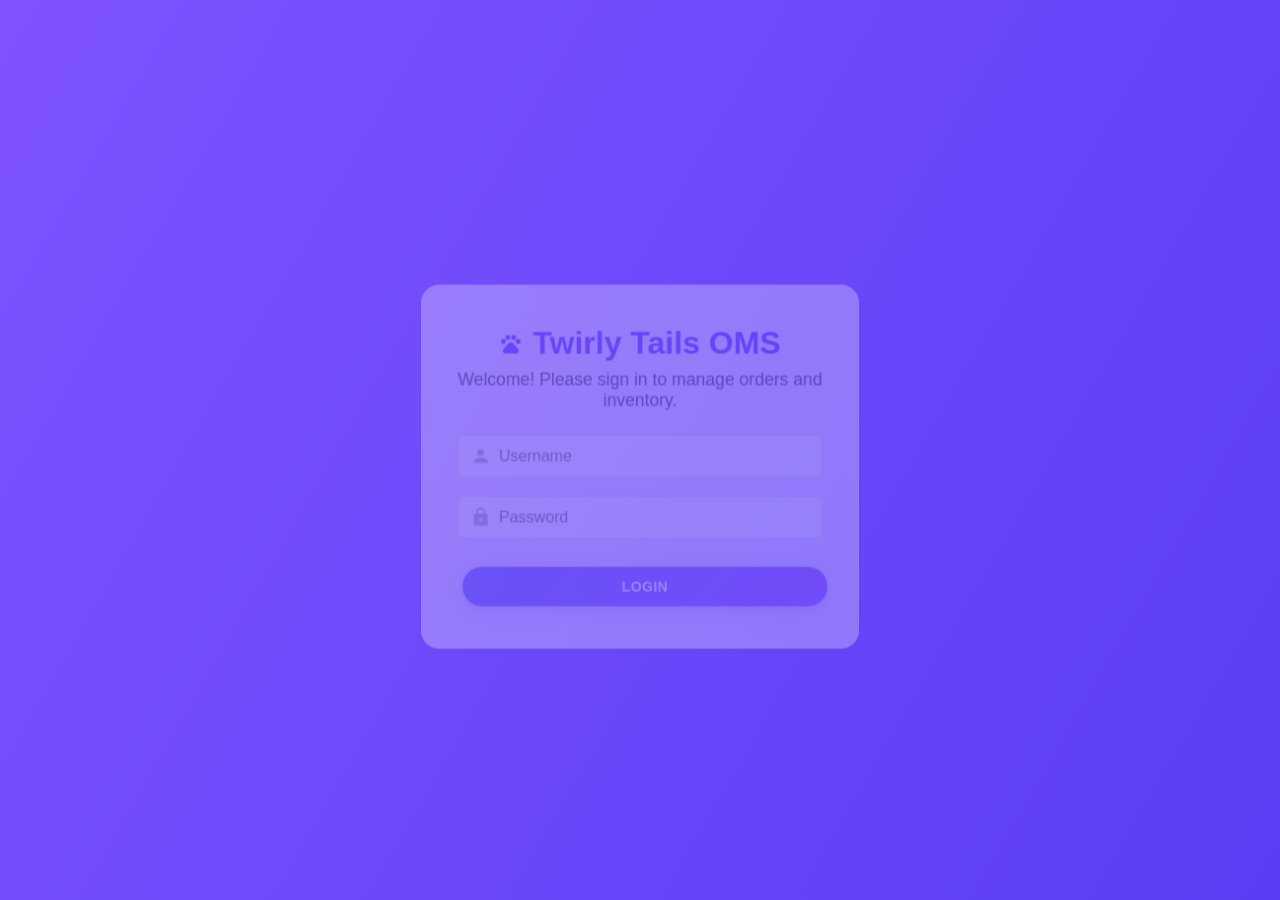
<file: index.html>
<!DOCTYPE html>
<html lang="en">
<head>
  <meta http-equiv="refresh" content="0; url=login.html" />
  <title>Redirecting...</title>
</head>
<body>
  <p>Redirecting to <a href="login.html">login</a>...</p>
</body>
</html>
</file>
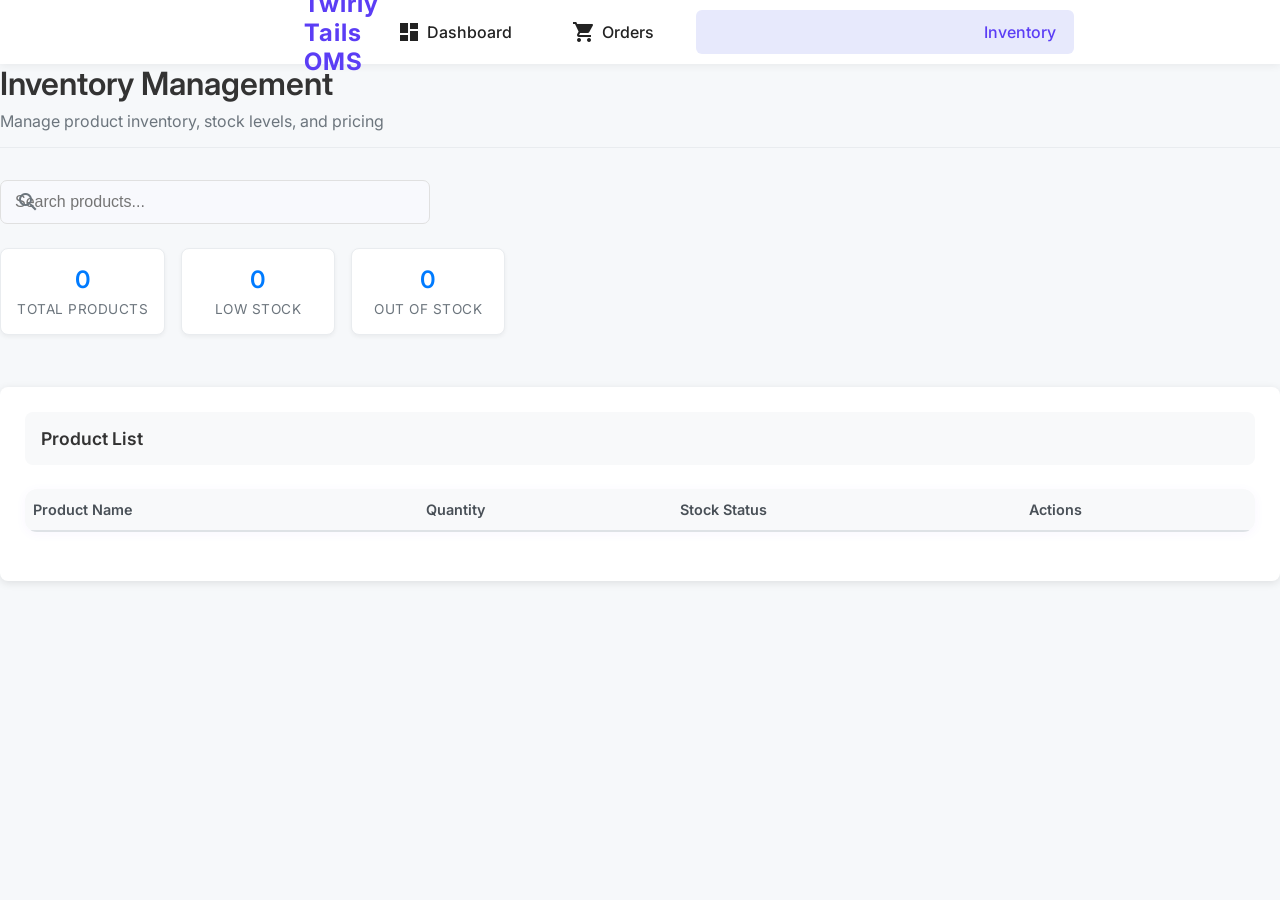
<file: inventory.html>
<!DOCTYPE html>
<html lang="en">

<head>
  <meta charset="UTF-8">
  <meta name="viewport" content="width=device-width, initial-scale=1.0">
  <title>Inventory</title>
  <link rel="stylesheet" href="css/style.css">
  <link href="https://fonts.googleapis.com/css2?family=Inter:wght@400;600&display=swap" rel="stylesheet">
  <link href="https://fonts.googleapis.com/icon?family=Material+Icons" rel="stylesheet">
  <script src="js/rbac.js"></script>
  <style>
    .rbac-hidden {
      display: none !important;
    }

    .rbac-disabled {
      opacity: 0.5;
      pointer-events: none;
    }

    .user-info {
      color: #666;
      font-size: 0.9em;
      margin-right: 15px;
    }

    .user-info .username {
      font-weight: 600;
    }

    .user-info .role {
      background: #e3f2fd;
      padding: 2px 8px;
      border-radius: 12px;
      font-size: 0.8em;
    }

    /* Pending Requests Button Styles */
    .pending-requests-button-container {
      display: flex;
      justify-content: center;
      margin: 20px 0;
      width: 100%;
    }

    .pending-requests-btn {
      display: flex;
      align-items: center;
      gap: 8px;
      padding: 12px 24px;
      font-size: 14px;
      font-weight: 600;
      border-radius: 8px;
      position: relative;
    }

    .pending-requests-btn .material-icons {
      font-size: 18px;
    }

    .request-count-badge {
      background: #dc3545;
      color: white;
      border-radius: 50%;
      padding: 2px 6px;
      font-size: 12px;
      font-weight: bold;
      min-width: 18px;
      height: 18px;
      display: flex;
      align-items: center;
      justify-content: center;
      margin-left: 4px;
    }

    /* Pending Requests Modal Styles */
    .modal-large {
      max-width: 900px;
      width: 90%;
    }

    .modal-header {
      display: flex;
      justify-content: space-between;
      align-items: center;
      padding: 20px 24px 0;
      border-bottom: 1px solid #e9ecef;
      margin-bottom: 20px;
    }

    .modal-body {
      padding: 0 24px;
      max-height: 60vh;
      overflow-y: auto;
    }

    .modal-footer {
      padding: 20px 24px;
      border-top: 1px solid #e9ecef;
      display: flex;
      justify-content: flex-end;
      gap: 10px;
    }

    .requests-table {
      width: 100%;
      border-collapse: collapse;
      margin-bottom: 20px;
    }

    .requests-table th,
    .requests-table td {
      padding: 12px;
      text-align: left;
      border-bottom: 1px solid #e9ecef;
    }

    .requests-table th {
      background-color: #f8f9fa;
      font-weight: 600;
      color: #495057;
    }

    .loading-state {
      text-align: center;
      padding: 40px;
      color: #6c757d;
    }

    .loading-spinner {
      animation: spin 1s linear infinite;
      font-size: 24px !important;
      margin-bottom: 10px;
    }

    @keyframes spin {
      0% { transform: rotate(0deg); }
      100% { transform: rotate(360deg); }
    }

    .no-requests-message {
      text-align: center;
      padding: 40px;
      color: #6c757d;
    }

    .no-requests-message .material-icons {
      font-size: 48px;
      margin-bottom: 10px;
      opacity: 0.5;
    }
  </style>
</head>

<body class="inventory-page">
  <header>
    <nav>
      <span class="nav-brand"><span class="material-icons">inventory_2</span> Twirly Tails OMS</span>
      <ul>
        <li><a href="dashboard.html" data-nav="dashboard"><span class="material-icons">dashboard</span>Dashboard</a>
        </li>
        <li><a href="orders.html" data-nav="orders"><span class="material-icons">shopping_cart</span>Orders</a></li>
        <li><a href="inventory.html" class="active" data-nav="inventory"><span
              class="material-icons">inventory_2</span>Inventory</a></li>
        <li><a href="report.html" data-nav="analytics"><span class="material-icons">analytics</span>Analytics</a></li>
        <li><a href="user.html" data-nav="users"><span class="material-icons">group</span>Users</a></li>
        <li><a href="supplier.html" data-nav="suppliers"><span class="material-icons">local_shipping</span>Suppliers</a>
        </li>
        <li><a href="#" id="logoutBtn"><span class="material-icons">logout</span>Logout</a></li>
      </ul>
      <div class="user-info" id="user-info">
        <!-- User info will be populated by RBAC -->
      </div>
      <button class="nav-notification-bell" id="notificationBell">
        <span class="material-icons">notifications</span>
        <span class="notification-badge" id="notificationCount" style="display: none;">0</span>
      </button>
      <div class="notification-dropdown" id="notificationDropdown">
        <div class="notification-dropdown-header">
          <h3>Notifications</h3>
          <button class="clear-all-btn" onclick="clearAllNotifications()">Clear all</button>
        </div>
        <div class="notification-dropdown-content" id="notificationList">
          <!-- Notifications will be populated here -->
        </div>
        <div class="notification-dropdown-footer">
          <button class="view-all-btn" onclick="viewAllNotifications()">View all notifications</button>
        </div>
      </div>
    </nav>
  </header>
  <main>
    <!-- Notification Container -->
    <div class="notification-container"></div>
    <div class="page-header">
      <div class="header-left">
        <h1>Inventory Management</h1>
        <p class="page-subtitle">Manage product inventory, stock levels, and pricing</p>
      </div>
    </div>

    <!-- Inventory List -->
    <section class="content-section">
      <div class="content-header">
        <div class="search-section">
          <div class="search-box">
            <span class="material-icons search-icon">search</span>
            <input type="text" id="inventorySearch" placeholder="Search products..." class="search-input">
          </div>
          <button id="addProductToInventoryBtn" class="btn" style="display: none;">
            <span class="material-icons">add</span>
            <span>Add Product</span>
          </button>
        </div>
        <div class="stats-section">
          <div class="stats-cards">
            <div class="stat-card">
              <span class="stat-number" id="totalProducts">0</span>
              <span class="stat-label">Total Products</span>
            </div>
            <div class="stat-card">
              <span class="stat-number" id="lowStockProducts">0</span>
              <span class="stat-label">Low Stock</span>
            </div>
            <div class="stat-card">
              <span class="stat-number" id="outOfStockProducts">0</span>
              <span class="stat-label">Out of Stock</span>
            </div>
          </div>
        </div>
      </div>
      
      <!-- Pending Requests Button -->
      <div class="pending-requests-button-container">
        <button id="pendingRequestsBtn" class="btn btn-primary pending-requests-btn" style="display: none;">
          <span class="material-icons">list_alt</span>
          <span id="pendingRequestsBtnText">View Pending Requests</span>
          <span id="pendingRequestsBadge" class="request-count-badge" style="display: none;">0</span>
        </button>
      </div>

      <div class="table-container">
        <div class="table-header">
          <h3>Product List</h3>
        </div>
        <table id="inventoryTable">
          <thead>
            <tr>
              <th>Product Name</th>
              <th>Quantity</th>
              <th>Stock Status</th>
              <th>Actions</th>
            </tr>
          </thead>
          <tbody>
            <!-- TODO: Populate supplier products from backend, quantity always 0, include stock status and actions -->
          </tbody>
        </table>
      </div>
      <!-- Inventory Update Request Modal -->
      <div id="updateRequestModal" class="modal" style="display:none;">
        <div class="modal-content">
          <span class="close" id="closeUpdateRequestModal">&times;</span>
          <h2 class="modal-title">Request Restock</h2>
          <form id="updateRequestForm">
            <input type="hidden" id="updateRequestSupplierProductId" />
            <label for="updateRequestQuantity">New Quantity:</label>
            <input type="number" id="updateRequestQuantity" min="0" required />
            <button type="submit" class="btn btn-primary">Request Restock</button>
          </form>
        </div>
      </div>

      <!-- Pending Requests Modal -->
      <div id="pendingRequestsModal" class="modal" style="display:none;">
        <div class="modal-content modal-large">
          <div class="modal-header">
            <h2 class="modal-title">Pending Inventory Requests</h2>
            <span class="close" id="closePendingRequestsModal">&times;</span>
          </div>
          <div class="modal-body">
            <div id="pendingRequestsLoading" class="loading-state" style="display: none;">
              <span class="material-icons loading-spinner">refresh</span>
              <p>Loading requests...</p>
            </div>
            <div id="pendingRequestsContent">
              <table id="pendingRequestsTable" class="requests-table">
                <thead>
                  <tr id="pendingRequestsTableHeader">
                    <!-- Table headers will be populated based on user role -->
                  </tr>
                </thead>
                <tbody>
                  <!-- Request data will be populated here -->
                </tbody>
              </table>
              <div id="noPendingRequests" class="no-requests-message" style="display: none;">
                <span class="material-icons">inbox</span>
                <p>No pending requests found.</p>
              </div>
            </div>
          </div>
          <div class="modal-footer">
            <button type="button" class="btn btn-secondary" id="closePendingRequestsModalBtn">Close</button>
          </div>
        </div>
      </div>

    </section>
  </main>
  <script src="js/inventory.js"></script>
  <script src="js/main.js"></script>
</body>

</html>
</file>
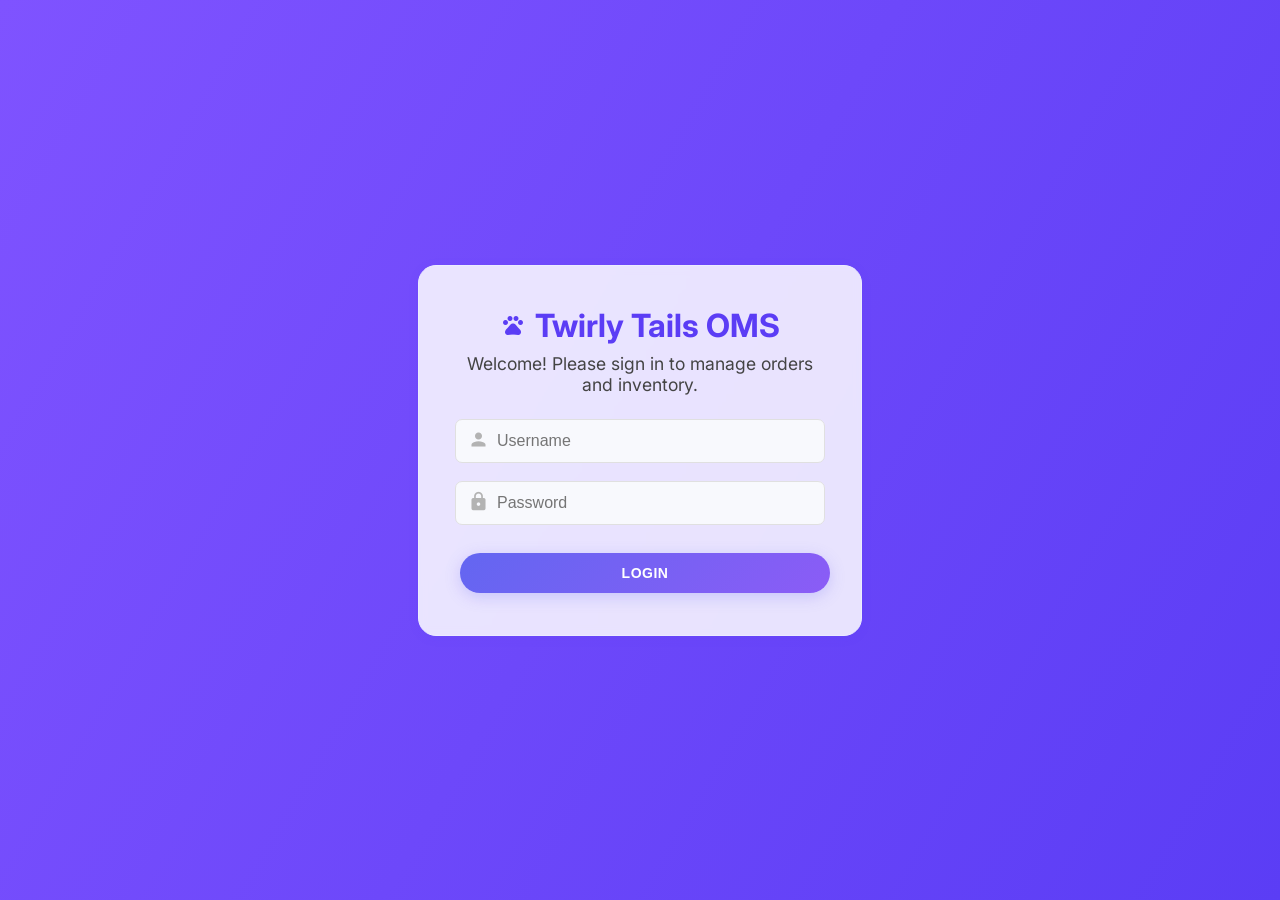
<file: login.html>
<!DOCTYPE html>
<html lang="en">
<head>
  <meta charset="UTF-8">
  <title>Login - Twirly Tails OMS</title>
  <link rel="stylesheet" href="css/style.css">
  <link href="https://fonts.googleapis.com/css2?family=Inter:wght@400;600&display=swap" rel="stylesheet">
  <link href="https://fonts.googleapis.com/icon?family=Material+Icons" rel="stylesheet">
  <style>
    body.login-bg {
      min-height: 100vh;
      background: linear-gradient(120deg, #7f53ff 0%, #5b3df5 100%);
      display: flex;
      align-items: center;
      justify-content: center;
    }
    .login-card {
      background: rgba(255,255,255,0.85); /* glassmorphism effect */
      border-radius: 18px;
      box-shadow: 0 2px 12px rgba(91,61,245,0.07); /* more subtle shadow */
      border: 1.5px solid #ececff;
      padding: 40px 36px 32px 36px;
      max-width: 370px;
      width: 100%;
      display: flex;
      flex-direction: column;
      align-items: center;
      backdrop-filter: blur(4px);
      animation: fadeInUp 0.7s;
    }
    .login-logo {
      display: flex;
      align-items: center;
      gap: 10px;
      font-size: 2em;
      font-weight: 700;
      color: #5b3df5;
      margin-bottom: 8px;
    }
    .login-welcome {
      color: #444;
      font-size: 1.1em;
      margin-bottom: 24px;
      text-align: center;
    }
    .login-form {
      width: 100%;
      display: flex;
      flex-direction: column;
      gap: 18px;
      background: none !important;
      border-radius: 0 !important;
      box-shadow: none !important;
      padding: 0 !important;
      margin: 0 !important;
    }
    .login-field {
      display: flex;
      align-items: center;
      background: #f8f9fd;
      border-radius: 7px;
      padding: 0 12px;
      border: 1.5px solid #e0e0e0;
      transition: border 0.2s, box-shadow 0.2s;
    }
    .login-field:focus-within {
      border: 1.5px solid #5b3df5;
      box-shadow: 0 0 0 2px #e7e9fc;
    }
    .login-field .material-icons {
      color: #b3b3b3;
      margin-right: 8px;
      font-size: 1.3em;
    }
    .login-field input, .login-field select {
      border: none;
      background: transparent;
      outline: none;
      font-size: 1em;
      padding: 12px 0;
      width: 100%;
      color: #222;
    }
    .login-btn {
      width: 100%;
      margin-top: 8px;
      padding: 12px 0;
      font-size: 1.1em;
      border-radius: 8px;
      background: linear-gradient(90deg, #5b3df5 60%, #7f53ff 100%);
      color: #fff;
      font-weight: 600;
      border: none;
      box-shadow: 0 2px 8px rgba(91,61,245,0.08);
      cursor: pointer;
      transition: background 0.2s, transform 0.2s, box-shadow 0.2s;
    }
    .login-btn:hover {
      background: linear-gradient(90deg, #7f53ff 60%, #5b3df5 100%);
      transform: translateY(-2px) scale(1.04);
      box-shadow: 0 4px 16px rgba(91,61,245,0.13);
    }
    @media (max-width: 600px) {
      .login-card {
        padding: 18px 6px 18px 6px;
      }
    }
  </style>
</head>
<body class="login-bg">
  <!-- Notification Container -->
  <div class="notification-container"></div>
  
  <div class="login-card">
    <div class="login-logo">
      <span class="material-icons">pets</span> Twirly Tails OMS
    </div>
    <div class="login-welcome">
      Welcome! Please sign in to manage orders and inventory.
    </div>
    <form id="loginForm" class="login-form">
      <div class="login-field">
        <span class="material-icons">person</span>
        <input type="text" id="username" name="username" placeholder="Username" required>
      </div>
      <div class="login-field">
        <span class="material-icons">lock</span>
        <input type="password" id="password" name="password" placeholder="Password" required>
      </div>
      <button type="submit" class="login-btn">Login</button>
      <!-- TODO: Integrate with backend authentication -->
    </form>
  </div>
  <script src="js/main.js"></script>
</body>
</html>
</file>
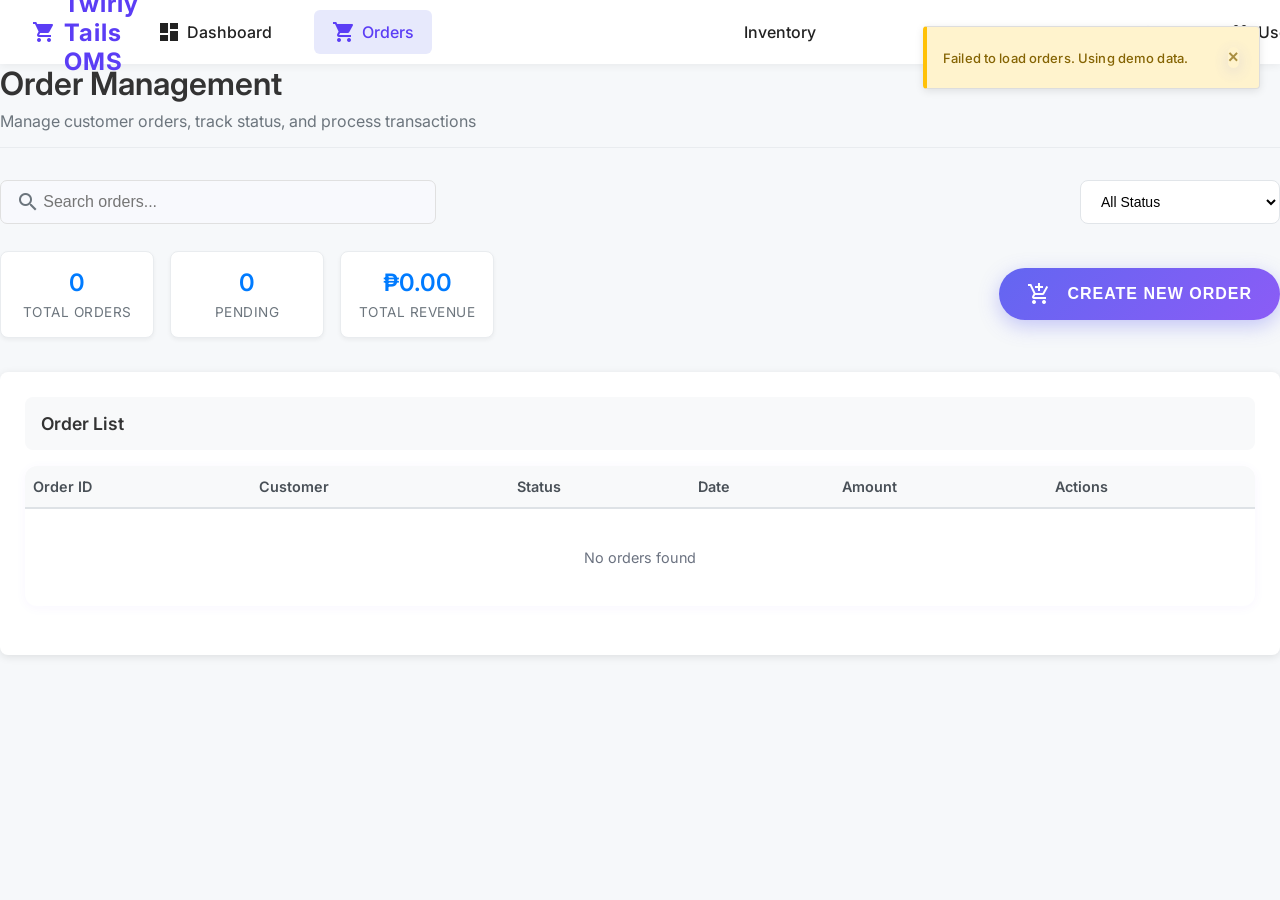
<file: orders.html>
<!DOCTYPE html>
<html lang="en">
<head>
  <meta charset="UTF-8">
  <meta name="viewport" content="width=device-width, initial-scale=1.0">
  <title>Orders</title>
  <link rel="stylesheet" href="css/style.css">
  <link href="https://fonts.googleapis.com/css2?family=Inter:wght@400;600&display=swap" rel="stylesheet">
  <link href="https://fonts.googleapis.com/icon?family=Material+Icons" rel="stylesheet">
  <script src="js/rbac.js"></script>
  <style>
    .rbac-hidden { display: none !important; }
    .rbac-disabled { opacity: 0.5; pointer-events: none; }
    .admin-only, .staff-only { /* Will be controlled by RBAC */ }
    .user-info { 
      color: #666; 
      font-size: 0.9em; 
      margin-right: 15px;
    }
    .user-info .username { font-weight: 600; }
    .user-info .role { 
      background: #e3f2fd; 
      padding: 2px 8px; 
      border-radius: 12px; 
      font-size: 0.8em;
    }
  </style>
</head>
<body class="orders-page">
  <header>
    <nav>
      <span class="nav-brand"><span class="material-icons">shopping_cart</span> Twirly Tails OMS</span>
      <ul>
        <li><a href="dashboard.html" data-nav="dashboard"><span class="material-icons">dashboard</span>Dashboard</a></li>
        <li><a href="orders.html" class="active" data-nav="orders"><span class="material-icons">shopping_cart</span>Orders</a></li>
        <li><a href="inventory.html" data-nav="inventory"><span class="material-icons">inventory_2</span>Inventory</a></li>
        <li><a href="report.html" data-nav="analytics"><span class="material-icons">analytics</span>Analytics</a></li>
        <li><a href="user.html" data-nav="users"><span class="material-icons">group</span>Users</a></li>
        <li><a href="supplier.html" data-nav="suppliers"><span class="material-icons">local_shipping</span>Suppliers</a></li>
        <li><a href="#" id="logoutBtn"><span class="material-icons">logout</span>Logout</a></li>
      </ul>
      <div class="user-info" id="user-info">
        <!-- User info will be populated by RBAC -->
      </div>
      <button class="nav-notification-bell" id="notificationBell">
        <span class="material-icons">notifications</span>
        <span class="notification-badge" id="notificationCount" style="display: none;">0</span>
      </button>
      <div class="notification-dropdown" id="notificationDropdown">
        <div class="notification-dropdown-header">
          <h3>Notifications</h3>
          <button class="clear-all-btn" onclick="clearAllNotifications()">Clear all</button>
        </div>
        <div class="notification-dropdown-content" id="notificationList">
          <!-- Notifications will be populated here -->
        </div>
        <div class="notification-dropdown-footer">
          <button class="view-all-btn" onclick="viewAllNotifications()">View all notifications</button>
        </div>
      </div>
    </nav>
  </header>
  <main>
    <!-- Notification Container -->
    <div class="notification-container"></div>
    
    <style>
      .notification-container {
        position: fixed;
        top: 20px;
        right: 20px;
        z-index: 9999;
        max-width: 400px;
      }
      
      .notification {
        background: white;
        border: 1px solid #ddd;
        border-radius: 4px;
        padding: 12px 16px;
        margin-bottom: 10px;
        box-shadow: 0 2px 8px rgba(0,0,0,0.1);
        display: flex;
        justify-content: space-between;
        align-items: center;
        animation: slideIn 0.3s ease-out;
      }
      
      .notification-success {
        border-left: 4px solid #28a745;
        background: #d4edda;
        color: #155724;
      }
      
      .notification-error {
        border-left: 4px solid #dc3545;
        background: #f8d7da;
        color: #721c24;
      }
      
      .notification-warning {
        border-left: 4px solid #ffc107;
        background: #fff3cd;
        color: #856404;
      }
      
      .notification-info {
        border-left: 4px solid #17a2b8;
        background: #d1ecf1;
        color: #0c5460;
      }
      
      .notification-close {
        background: none;
        border: none;
        font-size: 18px;
        cursor: pointer;
        margin-left: 10px;
        opacity: 0.7;
      }
      
      .notification-close:hover {
        opacity: 1;
      }
      
      @keyframes slideIn {
        from {
          transform: translateX(100%);
          opacity: 0;
        }
        to {
          transform: translateX(0);
          opacity: 1;
        }
      }
    </style>
    
    <div class="page-header">
      <div class="header-left">
        <h1>Order Management</h1>
        <p class="page-subtitle">Manage customer orders, track status, and process transactions</p>
      </div>
    </div>

    <!-- Order List -->
    <section class="content-section">
      <div class="content-header">
        <div class="search-section">
          <div class="search-box">
            <span class="material-icons search-icon">search</span>
            <input type="text" id="orderSearch" placeholder="     Search orders..." class=" search-input" style="padding-left: 20px;">
          </div>
          <div class="filter-section">
            <select id="statusFilter" class="filter-select">
              <option value="">All Status</option>
              <option value="Pending">Pending</option>
              <option value="Processing">Processing</option>
              <option value="Shipped">Shipped</option>
              <option value="Delivered">Delivered</option>
              <option value="Cancelled">Cancelled</option>
            </select>
          </div>
        </div>
        <div class="stats-section">
          <div class="stats-cards">
            <div class="stat-card">
              <span class="stat-number" id="totalOrders">0</span>
              <span class="stat-label">Total Orders</span>
            </div>
            <div class="stat-card">
              <span class="stat-number" id="pendingOrders">0</span>
              <span class="stat-label">Pending</span>
            </div>
            <div class="stat-card">
              <span class="stat-number" id="totalRevenue">₱0</span>
              <span class="stat-label">Total Revenue</span>
            </div>
          </div>
          <button id="createOrderBtn" class="btn btn-primary btn-lg" data-action="create" data-module="orders">
            <span class="material-icons">add_shopping_cart</span>
            Create New Order
          </button>
        </div>
      </div>
      
      <div class="table-container">
        <div class="table-header">
          <h3>Order List</h3>
        </div>
      <table id="ordersTable">
        <thead>
          <tr>
            <th>Order ID</th>
            <th>Customer</th>
            <th>Status</th>
            <th>Date</th>
              <th>Amount</th>
            <th>Actions</th>
          </tr>
        </thead>
        <tbody>
          <!-- Orders will be populated by JS -->
        </tbody>
      </table>
      </div>
    </section>
    <!-- Create Order Modal -->
    <div id="orderModal" class="modal" style="display:none;">
      <div class="modal-content order-modal">
        <span class="close" id="closeOrderModal">&times;</span>
        <h2>Create New Order</h2>
      <form id="createOrderForm">
          <div class="form-row">
            <label>Customer Name:
              <input type="text" id="orderCustomer" placeholder="Enter customer name" required>
            </label>
            <label>Customer Contact:
              <input type="text" id="orderCustomerContact" placeholder="Phone number or email">
            </label>
          </div>
          <div class="form-row">
            <label>Order Status: 
              <select name="status" id="orderStatus">
                <option value="Pending">Pending</option>
                <option value="Processing">Processing</option>
                <option value="Shipped">Shipped</option>
                <option value="Delivered">Delivered</option>
                <option value="Cancelled">Cancelled</option>
              </select>
            </label>
            <label>Order Notes:
              <textarea id="orderNotes" placeholder="Add any special instructions or notes..."></textarea>
            </label>
          </div>
          <!-- Product Selection Section -->
          <div class="product-selection">
            <div class="section-header">
              <h3>Order Items</h3>
              <button type="button" id="addProductRow" class="btn btn-secondary btn-sm">
                <span class="material-icons">add</span> Add Product
              </button>
            </div>
            <div class="order-items-header">
              <span>Product</span>
              <span>Quantity</span>
              <span>Unit Price</span>
              <span>Total</span>
              <span>Action</span>
            </div>
            <div id="orderItems">
              <!-- JS will add the first order-item-row dynamically -->
            </div>
          </div>
          
          <div class="order-summary">
            <h3>Order Summary</h3>
            <div class="summary-row">
              <span>Total Amount:</span>
              <span id="orderTotalAmount">₱0.00</span>
            </div>
          </div>
          
          <div class="form-actions">
            <button type="submit" class="btn btn-primary">Create Order</button>
            <button type="button" class="btn btn-secondary" id="cancelOrderModal" onclick="document.getElementById('orderModal').style.display='none'">Cancel</button>
          </div>
        </form>
      </div>
    </div>

    <!-- Order Details Modal -->
    <div id="orderDetailsModal" class="modal" style="display:none;">
      <div class="modal-content order-details-modal">
        <span class="close" id="closeOrderDetailsModal">&times;</span>
        <h2>Order Details</h2>
        <div id="orderDetailsContent">
          <!-- Order Header Information -->
          <div class="order-header">
            <div class="order-id-section">
              <h3>Order #<span id="detailOrderId"></span></h3>
              <span class="order-status-badge" id="detailStatusBadge"></span>
            </div>
            <div class="order-date">
              <strong>Order Date:</strong> <span id="detailDate"></span>
            </div>
            <div class="order-amount">
              <strong>Order Amount (with Tax):</strong> <span id="detailAmountWithTax"></span>
            </div>
          </div>

          <!-- Customer Information -->
          <div class="order-section">
            <h3>Customer Information</h3>
            <div class="customer-info">
              <div class="info-row">
                <span class="label">Name:</span>
                <span id="detailCustomer"></span>
              </div>
              <div class="info-row">
                <span class="label">Contact:</span>
                <span id="detailCustomerContact">Not provided</span>
              </div>
              <div class="info-row">
                <span class="label">Email:</span>
                <span id="detailCustomerEmail">Not provided</span>
              </div>
            </div>
          </div>

          <!-- Order Summary -->
          <div class="order-section">
            <h3>Order Summary</h3>
            <div id="orderSummaryDynamic"></div>
          </div>

          <!-- Order Items Details -->
          <div class="order-section">
            <h3>Order Items</h3>
            <div class="order-items-table">
              <table>
                <thead>
                  <tr>
                    <th>Product</th>
                    <th>Quantity</th>
                    <th>Unit Price</th>
                    <th>Total</th>
                    <th>Stock Status</th>
                  </tr>
                </thead>
                <tbody id="orderItemsDetail">
                  <!-- Order items will be populated here -->
                </tbody>
              </table>
            </div>
          </div>

          <!-- Order Notes -->
          <div class="order-section">
            <h3>Order Notes</h3>
            <div class="order-notes">
              <textarea id="orderDetailsNotes" placeholder="Add notes about this order..."></textarea>
              <button id="saveNotesBtn" class="btn btn-secondary btn-sm">Save Notes</button>
            </div>
          </div>

          <!-- Order Actions -->
          <div class="order-section">
            <h3>Order Management</h3>
            <div class="order-actions-grid">
              <div class="action-group">
                <h4>Update Status</h4>
                <select id="updateStatusSelect">
                  <option value="Pending">Pending</option>
                  <option value="Processing">Processing</option>
                  <option value="Shipped">Shipped</option>
                  <option value="Delivered">Delivered</option>
                  <option value="Cancelled">Cancelled</option>
                </select>
                <button id="updateStatusBtn" class="btn btn-primary btn-sm">Update Status</button>
              </div>
              
              <div class="action-group">
                <h4>Order Actions</h4>
                <button id="editOrderBtn" class="btn btn-secondary btn-sm" data-action="update" data-module="orders">Edit Order</button>
                <button id="printOrderBtn" class="btn btn-secondary btn-sm" data-action="read" data-module="orders">Print Order</button>
                <button id="deleteOrderBtn" class="btn btn-danger btn-sm" data-action="delete" data-module="orders">Delete Order</button>
              </div>
            </div>
          </div>
        </div>
      </div>
    </div>

    <!-- Edit Order Modal -->
    <div id="editOrderModal" class="modal" style="display:none;">
      <div class="modal-content">
        <span class="close" id="closeEditOrderModal">&times;</span>
        <h2>Edit Order</h2>
        <form id="editOrderForm">
          <input type="hidden" id="editOrderId">
        <label>Customer:
            <input type="text" id="editOrderCustomer" required>
        </label><br>
        <label>Status: 
            <select name="status" id="editOrderStatus">
            <option value="Pending">Pending</option>
            <option value="Shipped">Shipped</option>
            <option value="Delivered">Delivered</option>
            <option value="Cancelled">Cancelled</option>
          </select>
        </label><br>
          <label>Date: 
            <input type="date" id="editOrderDate" required>
          </label><br>
          <label>Total Amount (₱): 
            <input type="number" id="editOrderAmount" min="0" step="0.01" required>
          </label><br>
          <div class="form-actions">
            <button type="submit" class="btn btn-primary">Update</button>
            <button type="button" class="btn btn-secondary" id="cancelEditOrderModal" onclick="document.getElementById('editOrderModal').style.display='none'">Cancel</button>
          </div>
        </form>
      </div>
    </div>
  </main>
  
  <!-- Order Management now handled by ordermanagement.js -->
  <script src="js/error-handler.js"></script>
  <script src="js/ordermanagement.js"></script>
  <script src="js/main.js"></script>
</body>
</html>
</file>
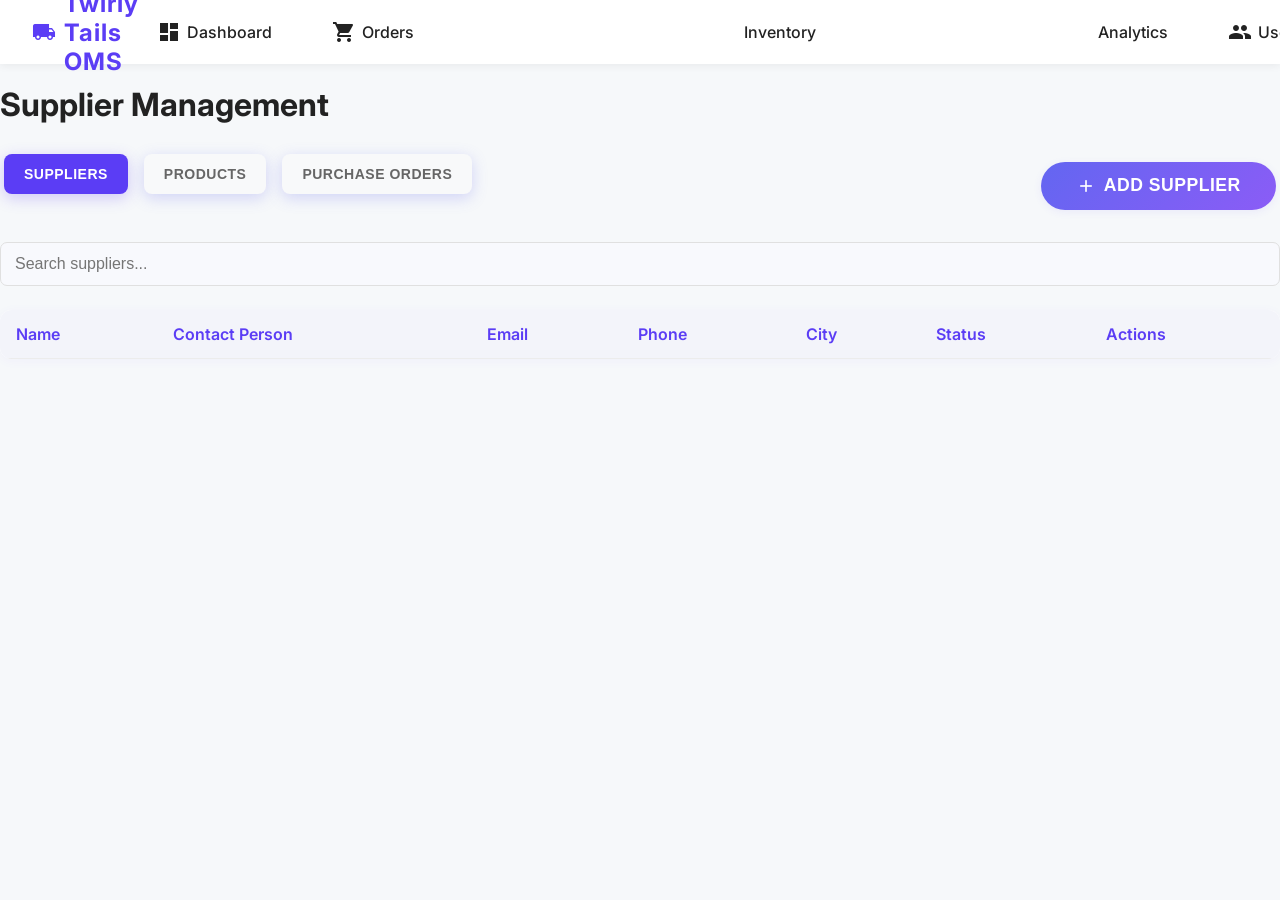
<file: supplier.html>
<!DOCTYPE html>
<html lang="en">

<head>
  <meta charset="UTF-8">
  <meta name="viewport" content="width=device-width, initial-scale=1.0">
  <title>Supplier Management</title>
  <link rel="stylesheet" href="css/style.css">
  <link href="https://fonts.googleapis.com/css2?family=Inter:wght@400;600&display=swap" rel="stylesheet">
  <link href="https://fonts.googleapis.com/icon?family=Material+Icons" rel="stylesheet">
  <script src="js/rbac.js"></script>
  <style>
    .rbac-hidden {
      display: none !important;
    }

    .rbac-disabled {
      opacity: 0.5;
      pointer-events: none;
    }

    /* Admin and staff-only elements will be controlled by RBAC JavaScript */

    .user-info {
      color: #666;
      font-size: 0.9em;
      margin-right: 15px;
    }

    .user-info .username {
      font-weight: 600;
    }

    .user-info .role {
      background: #e3f2fd;
      padding: 2px 8px;
      border-radius: 12px;
      font-size: 0.8em;
    }
  </style>
</head>

<body>
  <header>
    <nav>
      <span class="nav-brand"><span class="material-icons">local_shipping</span> Twirly Tails OMS</span>
      <ul>
        <li><a href="dashboard.html" data-nav="dashboard"><span class="material-icons">dashboard</span>Dashboard</a>
        </li>
        <li><a href="orders.html" data-nav="orders"><span class="material-icons">shopping_cart</span>Orders</a></li>
        <li><a href="inventory.html" data-nav="inventory"><span class="material-icons">inventory_2</span>Inventory</a>
        </li>
        <li><a href="report.html" data-nav="analytics"><span class="material-icons">analytics</span>Analytics</a></li>
        <li><a href="user.html" data-nav="users"><span class="material-icons">group</span>Users</a></li>
        <li><a href="supplier.html" class="active" data-nav="suppliers"><span
              class="material-icons">local_shipping</span>Suppliers</a></li>
        <li><a href="#" id="logoutBtn"><span class="material-icons">logout</span>Logout</a></li>
      </ul>
      <div class="user-info" id="user-info">
        <!-- User info will be populated by RBAC -->
      </div>
      <button class="nav-notification-bell" id="notificationBell">
        <span class="material-icons">notifications</span>
        <span class="notification-badge" id="notificationCount" style="display: none;">0</span>
      </button>
      <div class="notification-dropdown" id="notificationDropdown">
        <div class="notification-dropdown-header">
          <h3>Notifications</h3>
          <button class="clear-all-btn" onclick="clearAllNotifications()">Clear all</button>
        </div>
        <div class="notification-dropdown-content" id="notificationList">
          <!-- Notifications will be populated here -->
        </div>
        <div class="notification-dropdown-footer">
          <button class="view-all-btn" onclick="viewAllNotifications()">View all notifications</button>
        </div>
      </div>
    </nav>
  </header>

  <main>
    <h1>Supplier Management</h1>

    <!-- Navigation Tabs -->
    <div class="section-header">
      <div class="tab-navigation">
        <button class="tab-btn active" data-tab="suppliers">Suppliers</button>
        <button class="tab-btn" data-tab="products">Products</button>
        <button class="tab-btn" data-tab="orders">Purchase Orders</button>
        <button class="tab-btn" data-tab="restock-requests" id="restockRequestsTab" style="display: none;">Restock
          Requests</button>
      </div>
      <button id="addSupplierBtn" class="btn">
        <span class="material-icons">add</span>
        <span>Add Supplier</span>
      </button>
    </div>

    <!-- Suppliers Tab -->
    <section id="suppliers-tab" class="tab-content active">
      <div class="search-section">
        <input type="text" id="supplierSearch" placeholder="Search suppliers..." class="search-input">
      </div>
      <table id="supplierTable">
        <thead>
          <tr>
            <th>Name</th>
            <th>Contact Person</th>
            <th>Email</th>
            <th>Phone</th>
            <th>City</th>
            <th>Status</th>
            <th>Actions</th>
          </tr>
        </thead>
        <tbody></tbody>
      </table>
    </section>

    <!-- Products Tab -->
    <section id="products-tab" class="tab-content">
      <div class="search-section">
        <select id="productSupplierFilter" class="filter-select">
          <option value="">All Suppliers</option>
        </select>
        <input type="text" id="productSearch" placeholder="Search products..." class="search-input">
        <button id="addProductBtn" class="btn" style="display: none;">
          <span class="material-icons">add</span>
          <span>Add Product</span>
        </button>
      </div>
      <table id="productsTable">
        <thead>
          <tr>
            <th>Supplier</th>
            <th>Product</th>
            <th>Description</th>
            <th>Unit Price</th>
            <th>Min Order</th>
            <th>Lead Time</th>
          </tr>
        </thead>
        <tbody></tbody>
      </table>
    </section>

    <!-- Orders Tab -->
    <section id="orders-tab" class="tab-content">
      <div class="search-section">
        <select id="orderSupplierFilter" class="filter-select">
          <option value="">All Suppliers</option>
        </select>
        <input type="text" id="orderSearch" placeholder="Search purchase orders..." class="search-input">
        <button id="createRestockOrderBtn" class="btn" style="display: none;">
          <span class="material-icons">add_shopping_cart</span>
          <span>Create Restock Order</span>
        </button>
      </div>
      <table id="ordersTable">
        <thead>
          <tr>
            <th>PO Number</th>
            <th>Supplier</th>
            <th>Order Date</th>
            <th>Status</th>
            <th>Total Amount</th>
            <th>Actions</th>
          </tr>
        </thead>
        <tbody></tbody>
      </table>
    </section>

    <!-- Restock Requests Tab -->
    <section id="restock-requests-tab" class="tab-content">
      <div class="search-section">
        <input type="text" id="restockRequestSearch" placeholder="Search restock requests..." class="search-input">
        <div class="status-filters">
          <button class="filter-btn active" data-status="pending">Pending</button>
          <button class="filter-btn" data-status="approved">Approved</button>
          <button class="filter-btn" data-status="declined">Declined</button>
        </div>
      </div>
      <table id="restockRequestsTable">
        <thead>
          <tr>
            <th>Request ID</th>
            <th>Product</th>
            <th>Requested Quantity</th>
            <th>Unit Price</th>
            <th>Total Value</th>
            <th>Requested By</th>
            <th>Date</th>
            <th>Actions</th>
          </tr>
        </thead>
        <tbody></tbody>
      </table>
    </section>

    <!-- Supplier Modal -->
    <div id="supplierModal" class="modal" style="display:none;">
      <div class="modal-content">
        <span class="close" id="closeSupplierModal">&times;</span>
        <h2 id="supplierModalTitle">Add Supplier</h2>
        <form id="supplierForm">
          <input type="hidden" id="supplierId">
          <div class="form-row">
            <label>Name:
              <input type="text" id="supplierName" required>
            </label>
            <label>Contact Person:
              <input type="text" id="supplierContactPerson">
            </label>
          </div>
          <div class="form-row">
            <label>Email:
              <input type="email" id="supplierEmail">
            </label>
            <label>Phone:
              <input type="text" id="supplierPhone">
            </label>
          </div>
          <div class="form-row">
            <label>Address:
              <input type="text" id="supplierAddress">
            </label>
            <label>City:
              <input type="text" id="supplierCity">
            </label>
          </div>
          <div class="form-row">
            <label>State:
              <input type="text" id="supplierState">
            </label>
            <label>Postal Code:
              <input type="text" id="supplierPostalCode">
            </label>
          </div>
          <div class="form-row">
            <label>Country:
              <input type="text" id="supplierCountry" value="Philippines">
            </label>
            <label>Website:
              <input type="text" id="supplierWebsite">
            </label>
          </div>
          <div class="form-row">
            <label>Tax ID:
              <input type="text" id="supplierTaxId">
            </label>
            <label>Payment Terms:
              <input type="text" id="supplierPaymentTerms" value="Net 30">
            </label>
          </div>
          <div class="form-row">
            <label>Status:
              <select id="supplierStatus">
                <option value="Active">Active</option>
                <option value="Inactive">Inactive</option>
                <option value="Suspended">Suspended</option>
              </select>
            </label>
          </div>
          <div class="form-row">
            <label>Notes:
              <textarea id="supplierNotes"></textarea>
            </label>
          </div>

          <div class="form-actions">
            <button type="submit" class="btn">Save Supplier</button>
            <button type="button" class="btn btn-secondary" id="cancelSupplierBtn">Cancel</button>
          </div>
        </form>
      </div>
    </div>

    <!-- Order Details Modal -->
    <div id="orderDetailsModal" class="modal" style="display:none;">
      <div class="modal-content">
        <span class="close" id="closeOrderDetailsModal">&times;</span>
        <h2>Purchase Order Details</h2>
        <div id="orderDetailsContent"></div>
      </div>
    </div>

    <!-- Restock Order Modal -->
    <div id="restockOrderModal" class="modal" style="display:none;">
      <div class="modal-content" style="max-width: 900px;">
        <span class="close" id="closeRestockOrderModal">&times;</span>
        <h2>Create Restock Order</h2>
        <form id="restockOrderForm">
          <div class="restock-info"
            style="background: #f8f9fa; padding: 15px; border-radius: 5px; margin-bottom: 20px;">
            <h4 style="margin: 0 0 10px 0;">Order Information</h4>
            <div class="form-row">
              <label>PO Number (Auto-generated):
                <input type="text" id="restockPoNumber" readonly style="background: #e9ecef;">
              </label>
              <label>Order Date:
                <input type="date" id="restockOrderDate" required>
              </label>
            </div>
            <div class="form-row">
              <label>Notes (Optional):
                <textarea id="restockNotes" placeholder="Additional notes for this restock order..."
                  rows="2"></textarea>
              </label>
            </div>
          </div>

          <div class="products-section">
            <h4>Select Products to Restock</h4>
            <div style="overflow-x: auto; margin-bottom: 15px;">
              <table id="restockProductsTable" style="width: 100%; border-collapse: collapse;">
                <thead>
                  <tr style="background: #f8f9fa;">
                    <th style="padding: 10px; text-align: left; border: 1px solid #dee2e6;">Select</th>
                    <th style="padding: 10px; text-align: left; border: 1px solid #dee2e6;">Product</th>
                    <th style="padding: 10px; text-align: left; border: 1px solid #dee2e6;">Current Stock</th>
                    <th style="padding: 10px; text-align: left; border: 1px solid #dee2e6;">Unit Price</th>
                    <th style="padding: 10px; text-align: left; border: 1px solid #dee2e6;">Quantity</th>
                    <th style="padding: 10px; text-align: left; border: 1px solid #dee2e6;">Line Total</th>
                  </tr>
                </thead>
                <tbody>
                  <!-- Products will be populated here -->
                </tbody>
              </table>
            </div>
          </div>

          <div class="order-summary"
            style="background: #f8f9fa; padding: 15px; border-radius: 5px; margin-bottom: 20px;">
            <h4 style="margin: 0 0 15px 0;">Order Summary</h4>
            <div class="summary-row" style="display: flex; justify-content: space-between; margin-bottom: 8px;">
              <span>Subtotal:</span>
              <span id="restockSubtotal">₱0.00</span>
            </div>
            <div class="summary-row" style="display: flex; justify-content: space-between; margin-bottom: 8px;">
              <span>Tax (12%):</span>
              <span id="restockTax">₱0.00</span>
            </div>
            <div class="summary-row"
              style="display: flex; justify-content: space-between; font-weight: bold; font-size: 1.1em; border-top: 1px solid #dee2e6; padding-top: 8px;">
              <span>Total Amount:</span>
              <span id="restockTotal">₱0.00</span>
            </div>
          </div>

          <div class="form-actions">
            <button type="submit" class="btn" id="submitRestockOrder">Create Restock Order</button>
            <button type="button" class="btn btn-secondary" id="cancelRestockOrder">Cancel</button>
          </div>
        </form>
      </div>
    </div>


  </main>
  <script src="js/supplier.js"></script>
  <script src="js/main.js"></script>
</body>

</html>
</file>
<file: css/style.css>
/* Import Google Fonts and Material Icons */
@import url('https://fonts.googleapis.com/css2?family=Inter:wght@400;600&display=swap');
@import url('https://fonts.googleapis.com/icon?family=Material+Icons');

body {
  font-family: 'Inter', Arial, sans-serif;
  background: #f6f8fa;
  color: #222;
  margin: 0;
  padding: 0;
}

/* Navigation Bar */
header nav {
  display: flex;
  align-items: center;
  justify-content: space-between;
  background: #fff;
  box-shadow: 0 2px 8px rgba(0,0,0,0.06);
  padding: 0 32px;
  height: 64px;
  position: sticky;
  top: 0;
  z-index: 100;
}
.nav-brand {
  font-size: 1.5em;
  font-weight: 700;
  color: #5b3df5;
  letter-spacing: 1px;
  display: flex;
  align-items: center;
  gap: 8px;
}
nav ul {
  list-style: none;
  display: flex;
  gap: 24px;
  margin: 0;
  padding: 0;
}
nav ul li {
  display: flex;
  align-items: center;
}
nav ul li a {
  text-decoration: none;
  color: #222;
  font-weight: 500;
  padding: 10px 18px;
  border-radius: 6px;
  transition: background 0.2s, color 0.2s;
  display: flex;
  align-items: center;
  gap: 6px;
}
nav ul li a.active, nav ul li a:hover {
  background: #e7e9fc;
  color: #5b3df5;
}
#logoutBtn {
  color: #e74c3c !important;
}

/* Notification Area */
#notificationArea {
  margin-left: 32px;
  color: #5b3df5;
  font-size: 1.1em;
}

/* Notification Container */
.notification-container {
  position: fixed;
  top: 80px;
  right: 20px;
  z-index: 10001 !important;
  max-width: 400px;
}

.notification {
  background: #fff;
  border-radius: 8px;
  box-shadow: 0 4px 12px rgba(0,0,0,0.15);
  padding: 16px;
  margin-bottom: 8px;
  display: flex;
  align-items: center;
  justify-content: space-between;
  animation: slideInRight 0.3s ease-out;
  border-left: 4px solid #667eea;
}

.notification-success {
  border-left-color: #10b981;
}

.notification-error {
  border-left-color: #ef4444;
}

.notification-warning {
  border-left-color: #f59e0b;
}

.notification-info {
  border-left-color: #3b82f6;
}

.notification-close {
  background: none;
  border: none;
  font-size: 18px;
  cursor: pointer;
  color: #6b7280;
  padding: 0;
  margin-left: 12px;
}

.notification-close:hover {
  color: #374151;
}

@keyframes slideInRight {
  from {
    transform: translateX(100%);
    opacity: 0;
  }
  to {
    transform: translateX(0);
    opacity: 1;
  }
}

/* Section Headers */
.section-header {
  display: flex;
  justify-content: space-between;
  align-items: center;
  margin-bottom: 16px;
}

.section-header h2 {
  margin: 0;
  color: #5b3df5;
  font-size: 1.8em;
  font-weight: 600;
}

/* Summary Cards */
.summary-cards {
  display: flex;
  gap: 32px;
  margin: 32px 0 24px 0;
  flex-wrap: wrap;
}
.card {
  background: #fff;
  border-radius: 18px;
  box-shadow: 0 4px 24px rgba(91,61,245,0.07);
  padding: 32px 28px;
  min-width: 180px;
  text-align: center;
  flex: 1 1 180px;
  transition: box-shadow 0.2s, transform 0.2s;
  animation: fadeInUp 0.7s;
}
.card:hover {
  box-shadow: 0 8px 32px rgba(91,61,245,0.13);
  transform: translateY(-4px) scale(1.03);
}

/* Table Modern */
table {
  width: 100%;
  border-collapse: separate;
  border-spacing: 0;
  margin: 24px 0;
  background: #fff;
  border-radius: 12px;
  overflow: hidden;
  box-shadow: 0 2px 12px rgba(91,61,245,0.04);
  font-size: 1em;
}
table th, table td {
  padding: 14px 16px;
  text-align: left;
}
table th {
  background: #f3f4fa;
  color: #5b3df5;
  font-weight: 600;
}
table tbody tr:nth-child(even) {
  background: #f8f9fd;
}
table tbody tr:hover {
  background: #e7e9fc;
  transition: background 0.2s;
}
table td, table th {
  border-bottom: 1px solid #ececec;
}
table tr:last-child td {
  border-bottom: none;
}

/* Buttons */
button, .btn {
  background: linear-gradient(135deg, #6366f1 0%, #8b5cf6 100%);
  color: #fff;
  border: none;
  border-radius: 12px;
  padding: 12px 24px;
  font-size: 14px;
  font-weight: 600;
  cursor: pointer;
  box-shadow: 0 4px 15px rgba(99, 102, 241, 0.25);
  transition: all 0.3s cubic-bezier(0.4, 0, 0.2, 1);
  margin: 8px 4px;
  position: relative;
  overflow: hidden;
  text-transform: uppercase;
  letter-spacing: 0.5px;
  display: inline-flex;
  align-items: center;
  justify-content: center;
  gap: 8px;
}

button::before, .btn::before {
  content: '';
  position: absolute;
  top: 0;
  left: -100%;
  width: 100%;
  height: 100%;
  background: linear-gradient(90deg, transparent, rgba(255,255,255,0.2), transparent);
  transition: left 0.5s;
}

button:hover::before, .btn:hover::before {
  left: 100%;
}

button:hover, .btn:hover {
  background: linear-gradient(135deg, #8b5cf6 0%, #6366f1 100%);
  transform: translateY(-3px);
  box-shadow: 0 8px 25px rgba(99, 102, 241, 0.35);
}

button:active, .btn:active {
  transform: translateY(-1px);
  box-shadow: 0 4px 15px rgba(102, 126, 234, 0.2);
}

button:focus, .btn:focus {
  outline: none;
  box-shadow: 0 0 0 3px rgba(99, 102, 241, 0.4);
}

/* Forms */
form {
  background: #fff;
  padding: 32px 24px;
  border-radius: 14px;
  box-shadow: 0 2px 12px rgba(91,61,245,0.04);
  max-width: 600px;
  margin: 32px auto;
  display: flex;
  flex-direction: column;
  gap: 18px;
}

/* Order Modal Styles */
.order-modal {
  max-width: 800px !important;
  width: 90%;
  max-height: 90vh !important;
  overflow-y: auto;
  display: flex;
  flex-direction: column;
}

.order-modal form {
  flex: 1;
  overflow-y: auto;
  padding-right: 8px; /* Space for scrollbar */
}

.form-row {
  display: grid;
  grid-template-columns: 1fr 1fr;
  gap: 16px;
  margin-bottom: 24px;
}

.form-actions {
  display: flex;
  align-items: center;
  justify-content: flex-end;
  margin-top: 16px;
}

.form-actions .btn + .btn {
  margin-left: 12px;
}

/* Product Selection Styles */
.product-selection {
  border: 1px solid #e0e0e0;
  border-radius: 8px;
  padding: 20px;
  background: #f8f9fd;
  margin: 20px 0;
}

.product-selection .section-header {
  margin-bottom: 16px;
}

.product-selection h3 {
  margin: 0;
  color: #5b3df5;
  font-size: 1.1em;
}

.order-items-header {
  display: grid;
  grid-template-columns: 2fr 1fr 1fr 1fr auto;
  gap: 8px;
  padding: 8px 12px;
  background: #e7e9fc;
  border-radius: 6px;
  font-weight: 600;
  color: #5b3df5;
  font-size: 0.9em;
  margin-bottom: 8px;
}

.order-item-row {
  display: grid;
  grid-template-columns: 2fr 1fr 1fr 1fr auto;
  gap: 8px;
  align-items: center;
  margin-bottom: 8px;
  padding: 12px;
  background: white;
  border-radius: 6px;
  border: 1px solid #e0e0e0;
  transition: box-shadow 0.2s;
}

.order-item-row:hover {
  box-shadow: 0 2px 8px rgba(91, 61, 245, 0.1);
}

.order-item-row select,
.order-item-row input {
  padding: 8px 12px;
  border: 1px solid #ddd;
  border-radius: 4px;
  font-size: 14px;
  background: white;
}

.order-item-row select:focus,
.order-item-row input:focus {
  border-color: #5b3df5;
  outline: none;
  box-shadow: 0 0 0 2px rgba(91, 61, 245, 0.1);
}

.unit-price,
.line-total {
  font-weight: 600;
  color: #5b3df5;
  text-align: center;
  font-size: 14px;
}

.remove-item-btn {
  background: #e74c3c;
  color: white;
  border: none;
  border-radius: 50%;
  width: 28px;
  height: 28px;
  cursor: pointer;
  font-size: 18px;
  display: flex;
  align-items: center;
  justify-content: center;
  padding: 0;
  transition: all 0.2s;
}

.remove-item-btn:hover {
  background: #c0392b;
  transform: scale(1.1);
}

#addProductRow {
  background: #28a745;
  border: none;
  padding: 8px 16px;
  border-radius: 6px;
  color: white;
  font-size: 14px;
  cursor: pointer;
  display: flex;
  align-items: center;
  gap: 6px;
  transition: all 0.2s;
}

#addProductRow:hover {
  background: #218838;
  transform: translateY(-1px);
}

.order-summary {
  background: #e7e9fc;
  padding: 20px;
  border-radius: 8px;
  margin-top: 20px;
}

.order-summary h3 {
  margin: 0 0 12px 0;
  color: #5b3df5;
  font-size: 1.1em;
}

.summary-row {
  display: flex;
  justify-content: space-between;
  align-items: center;
  font-size: 1.1em;
  font-weight: 500;
}

#orderTotalAmount {
  color: #5b3df5;
  font-weight: 700;
  font-size: 1.3em;
}
input[type="text"], input[type="password"], input[type="number"], select {
  padding: 12px 14px;
  border: 1.5px solid #e0e0e0;
  border-radius: 7px;
  font-size: 1em;
  outline: none;
  transition: border 0.2s, box-shadow 0.2s;
  background: #f8f9fd;
}
input:focus, select:focus {
  border: 1.5px solid #5b3df5;
  box-shadow: 0 0 0 2px #e7e9fc;
}
label {
  font-weight: 500;
  color: #444;
}

/* Modals */
.modal {
  display: none;
  position: fixed;
  z-index: 1000;
  left: 0;
  top: 0;
  width: 100%;
  height: 100%;
  background-color: rgba(0,0,0,0.5);
  animation: fadeIn 0.3s;
}

.modal-content {
  background: #fff;
  margin: 2% auto;
  padding: 32px;
  border-radius: 16px;
  box-shadow: 0 8px 32px rgba(91,61,245,0.18);
  width: 90%;
  max-width: 500px;
  position: relative;
  animation: fadeInUp 0.4s;
  max-height: 96vh;
  overflow-y: auto;
}

.close {
  color: #aaa;
  float: right;
  font-size: 28px;
  font-weight: bold;
  position: absolute;
  right: 20px;
  top: 15px;
  cursor: pointer;
  transition: color 0.2s;
}

.close:hover,
.close:focus {
  color: #5b3df5;
  text-decoration: none;
}

/* Order Details Modal */
#orderDetailsContent {
  margin-top: 20px;
}

.order-info {
  background: #f8f9fd;
  padding: 20px;
  border-radius: 8px;
  margin-bottom: 20px;
}

.order-info p {
  margin: 8px 0;
  font-size: 16px;
}

.order-info strong {
  color: #5b3df5;
  min-width: 100px;
  display: inline-block;
}

.order-actions {
  margin: 20px 0;
  padding: 20px 0;
  border-top: 1px solid #e0e0e0;
}

.order-actions h3 {
  color: #5b3df5;
  margin-bottom: 15px;
  font-size: 18px;
}

.order-actions select {
  margin-right: 10px;
  padding: 8px 12px;
  border: 1px solid #ddd;
  border-radius: 6px;
  font-size: 14px;
}

.order-actions button {
  margin: 8px 6px;
  padding: 10px 20px;
  font-size: 14px;
  font-weight: 600;
  border-radius: 25px;
  border: none;
  cursor: pointer;
  transition: all 0.3s cubic-bezier(0.4, 0, 0.2, 1);
  text-transform: uppercase;
  letter-spacing: 0.5px;
  position: relative;
  overflow: hidden;
  box-shadow: 0 3px 10px rgba(0,0,0,0.1);
}

.order-actions button:not(.danger) {
  background: linear-gradient(135deg, #6366f1 0%, #8b5cf6 100%);
  color: white;
}

.order-actions button:not(.danger):hover {
  background: linear-gradient(135deg, #8b5cf6 0%, #6366f1 100%);
  transform: translateY(-2px);
  box-shadow: 0 6px 20px rgba(99, 102, 241, 0.35);
}

.order-actions button.danger {
  background: linear-gradient(135deg, #a855f7 0%, #7c2d12 100%);
  color: white;
}

.order-actions button.danger:hover {
  background: linear-gradient(135deg, #7c2d12 0%, #a855f7 100%);
  transform: translateY(-2px);
  box-shadow: 0 6px 20px rgba(168, 85, 247, 0.4);
}

/* Shine effect for modal buttons */
.order-actions button::before {
  content: '';
  position: absolute;
  top: 0;
  left: -100%;
  width: 100%;
  height: 100%;
  background: linear-gradient(90deg, transparent, rgba(255,255,255,0.3), transparent);
  transition: left 0.5s;
}

.order-actions button:hover::before {
  left: 100%;
}

/* Table Action Buttons */
.viewOrderBtn, .editOrderBtn, .deleteOrderBtn {
  background: #fff !important;
  border-radius: 18px; /* 50% of height for fully rounded corners */
  border: 2px solid transparent;
  box-shadow: 0 1px 4px rgba(0,0,0,0.04);
  min-width: 40px;
  height: 36px;
  padding: 0 12px; /* Enough for icon, not too wide */
  display: inline-flex;
  align-items: center;
  justify-content: center;
  transition: border-color 0.2s, box-shadow 0.2s, background 0.2s;
  gap: 0;
}

.viewOrderBtn {
  background: #2563eb !important; /* Blue */
  color: #222 !important;
  border: 2px solid #1d4ed8;
  box-shadow: 0 2px 8px rgba(37,99,235,0.10);
}

.viewOrderBtn:hover {
  background: #1d4ed8 !important;
}

.editOrderBtn {
  background: #7c3aed !important; /* Purple */
  color: #222 !important;
  border: 2px solid #5b21b6;
  box-shadow: 0 2px 8px rgba(124,58,237,0.10);
}

.editOrderBtn:hover {
  background: #5b21b6 !important;
}

.deleteOrderBtn {
  background: #ef4444 !important; /* Red */
  color: #222 !important;
  border: 2px solid #b91c1c;
  box-shadow: 0 2px 8px rgba(239,68,68,0.10);
}

.deleteOrderBtn:hover {
  background: #b91c1c !important;
}

/* Button shine effect */
.viewOrderBtn::before, .editOrderBtn::before, .deleteOrderBtn::before {
  content: '';
  position: absolute;
  top: 0;
  left: -100%;
  width: 100%;
  height: 100%;
  background: linear-gradient(90deg, transparent, rgba(255,255,255,0.3), transparent);
  transition: left 0.5s;
}

.viewOrderBtn:hover::before, .editOrderBtn:hover::before, .deleteOrderBtn:hover::before {
  left: 100%;
}

/* Special styling for Create New Order button */
#createOrderBtn {
  background: linear-gradient(135deg, #6366f1 0%, #8b5cf6 100%);
  color: white;
  padding: 14px 28px;
  font-size: 16px;
  font-weight: 700;
  border-radius: 30px;
  border: none;
  cursor: pointer;
  transition: all 0.3s cubic-bezier(0.4, 0, 0.2, 1);
  text-transform: uppercase;
  letter-spacing: 1px;
  position: relative;
  overflow: hidden;
  box-shadow: 0 6px 20px rgba(99, 102, 241, 0.35);
  margin: 20px 0;
}

#createOrderBtn::before {
  content: '';
  position: absolute;
  top: 0;
  left: -100%;
  width: 100%;
  height: 100%;
  background: linear-gradient(90deg, transparent, rgba(255,255,255,0.4), transparent);
  transition: left 0.6s;
}

#createOrderBtn:hover::before {
  left: 100%;
}

#createOrderBtn:hover {
  background: linear-gradient(135deg, #8b5cf6 0%, #6366f1 100%);
  transform: translateY(-3px);
  box-shadow: 0 10px 30px rgba(99, 102, 241, 0.45);
}

#createOrderBtn:active {
  transform: translateY(-1px);
}

/* Form submit buttons */
form button[type="submit"] {
  background: linear-gradient(135deg, #6366f1 0%, #8b5cf6 100%);
  color: white;
  padding: 12px 24px;
  font-size: 14px;
  font-weight: 600;
  border-radius: 25px;
  border: none;
  cursor: pointer;
  transition: all 0.3s cubic-bezier(0.4, 0, 0.2, 1);
  text-transform: uppercase;
  letter-spacing: 0.5px;
  position: relative;
  overflow: hidden;
  box-shadow: 0 4px 15px rgba(99, 102, 241, 0.25);
  margin: 10px 5px;
}

form button[type="submit"]::before {
  content: '';
  position: absolute;
  top: 0;
  left: -100%;
  width: 100%;
  height: 100%;
  background: linear-gradient(90deg, transparent, rgba(255,255,255,0.3), transparent);
  transition: left 0.5s;
}

form button[type="submit"]:hover::before {
  left: 100%;
}

form button[type="submit"]:hover {
  background: linear-gradient(135deg, #8b5cf6 0%, #6366f1 100%);
  transform: translateY(-2px);
  box-shadow: 0 6px 20px rgba(99, 102, 241, 0.35);
}

/* Low Stock Styling */
.low-stock {
  background: rgba(255, 193, 7, 0.1) !important;
}

.stock-warning {
  color: #dc3545;
  font-weight: bold;
}

.alert-cell {
  font-weight: 600;
}

.alert-cell:not(:empty) {
  color: #dc3545;
  background: rgba(220, 53, 69, 0.1);
  padding: 4px 8px;
  border-radius: 4px;
  font-size: 12px;
  text-transform: uppercase;
  letter-spacing: 0.5px;
}

/* Notifications */
.notification {
  background: rgba(255, 255, 255, 0.95);
  color: #333;
  padding: 10px 15px;
  margin: 6px 0;
  border-radius: 8px;
  font-size: 13px;
  font-weight: 500;
  box-shadow: 0 2px 12px rgba(0, 0, 0, 0.1);
  border-left: 4px solid #6366f1;
  backdrop-filter: blur(10px);
  transition: all 0.3s ease;
  position: relative;
  cursor: pointer;
}

.notification:hover {
  transform: translateX(5px);
  box-shadow: 0 4px 20px rgba(0, 0, 0, 0.15);
  background: rgba(255, 255, 255, 1);
}

.notification:active {
  transform: translateX(5px) scale(0.98);
}

.notification.low-stock {
  border-left-color: #f59e0b;
  background: rgba(255, 248, 220, 0.95);
}

.notification.new-order {
  border-left-color: #10b981;
  background: rgba(236, 253, 245, 0.95);
}

.notification .close-notification {
  position: absolute;
  right: 8px;
  top: 50%;
  transform: translateY(-50%);
  background: none;
  border: none;
  color: #666;
  font-size: 16px;
  cursor: pointer;
  padding: 0;
  width: 20px;
  height: 20px;
  display: flex;
  align-items: center;
  justify-content: center;
  border-radius: 50%;
  transition: all 0.2s ease;
}

.notification .close-notification:hover {
  background: rgba(0, 0, 0, 0.1);
  color: #333;
}

#notificationArea {
  position: fixed;
  top: 80px;
  right: 20px;
  max-width: 320px;
  max-height: 400px;
  overflow-y: auto;
  z-index: 1000;
  background: rgba(255, 255, 255, 0.9);
  border-radius: 12px;
  padding: 10px;
  backdrop-filter: blur(10px);
  box-shadow: 0 4px 20px rgba(0, 0, 0, 0.1);
  border: 1px solid rgba(255, 255, 255, 0.2);
}

#notificationArea:empty {
  display: none;
}

.notification-header {
  display: flex;
  justify-content: space-between;
  align-items: center;
  margin-bottom: 10px;
  padding-bottom: 8px;
  border-bottom: 1px solid rgba(0, 0, 0, 0.1);
  font-weight: 600;
  color: #333;
}

.clear-all-notifications {
  background: none;
  border: none;
  color: #6366f1;
  font-size: 12px;
  cursor: pointer;
  padding: 4px 8px;
  border-radius: 4px;
  transition: all 0.2s ease;
}

.clear-all-notifications:hover {
  background: rgba(99, 102, 241, 0.1);
}

/* Navigation Notification Bell */
.nav-notification-bell {
  position: relative;
  background: none;
  border: none;
  color: #222;
  font-size: 20px;
  cursor: pointer;
  padding: 8px;
  border-radius: 50%;
  transition: all 0.3s ease;
  display: flex;
  align-items: center;
  justify-content: center;
  margin-left: 20px;
}

.nav-notification-bell:hover {
  background: rgba(99, 102, 241, 0.1);
  color: #6366f1;
}

.nav-notification-bell .notification-badge {
  position: absolute;
  top: 0;
  right: 0;
  background: #ef4444;
  color: white;
  border-radius: 50%;
  min-width: 18px;
  height: 18px;
  font-size: 11px;
  display: flex;
  align-items: center;
  justify-content: center;
  font-weight: bold;
  border: 2px solid #fff;
  animation: pulse 2s infinite;
}

@keyframes pulse {
  0% { transform: scale(1); }
  50% { transform: scale(1.1); }
  100% { transform: scale(1); }
}

/* Notification Dropdown */
.notification-dropdown {
  position: absolute;
  top: 100%;
  right: 0;
  width: 350px;
  max-height: 400px;
  background: white;
  border-radius: 12px;
  box-shadow: 0 8px 32px rgba(0, 0, 0, 0.15);
  border: 1px solid rgba(0, 0, 0, 0.1);
  z-index: 1000;
  overflow: hidden;
  opacity: 0;
  visibility: hidden;
  transform: translateY(-10px);
  transition: all 0.3s ease;
}

.notification-dropdown.show {
  opacity: 1;
  visibility: visible;
  transform: translateY(0);
}

.notification-dropdown-header {
  padding: 15px 20px;
  border-bottom: 1px solid #e5e7eb;
  display: flex;
  justify-content: space-between;
  align-items: center;
  background: #f9fafb;
}

.notification-dropdown-header h3 {
  margin: 0;
  font-size: 16px;
  font-weight: 600;
  color: #111827;
}

.clear-all-btn {
  background: none;
  border: none;
  color: #6366f1;
  font-size: 12px;
  cursor: pointer;
  padding: 4px 8px;
  border-radius: 4px;
  transition: all 0.2s ease;
}

.clear-all-btn:hover {
  background: rgba(99, 102, 241, 0.1);
}

.notification-dropdown-content {
  max-height: 300px;
  overflow-y: auto;
}

.notification-item {
  padding: 12px 20px;
  border-bottom: 1px solid #f3f4f6;
  cursor: pointer;
  transition: all 0.2s ease;
  display: flex;
  align-items: center;
  gap: 12px;
}

.notification-item:hover {
  background: #f9fafb;
}

.notification-item:last-child {
  border-bottom: none;
}

.notification-icon {
  width: 32px;
  height: 32px;
  border-radius: 50%;
  display: flex;
  align-items: center;
  justify-content: center;
  font-size: 14px;
  flex-shrink: 0;
}

.notification-icon.order {
  background: rgba(16, 185, 129, 0.1);
  color: #10b981;
}

.notification-icon.inventory {
  background: rgba(245, 158, 11, 0.1);
  color: #f59e0b;
}

.notification-content {
  flex: 1;
  min-width: 0;
}

.notification-title {
  font-size: 14px;
  font-weight: 500;
  color: #111827;
  margin-bottom: 2px;
  line-height: 1.3;
}

.notification-time {
  font-size: 12px;
  color: #6b7280;
}

.notification-dropdown-footer {
  padding: 12px 20px;
  border-top: 1px solid #e5e7eb;
  text-align: center;
  background: #f9fafb;
}

.view-all-btn {
  background: none;
  border: none;
  color: #6366f1;
  font-size: 13px;
  cursor: pointer;
  padding: 6px 12px;
  border-radius: 6px;
  transition: all 0.2s ease;
}

.view-all-btn:hover {
  background: rgba(99, 102, 241, 0.1);
}

/* Hide old notification area */
#notificationArea {
  display: none !important;
}

@keyframes slideIn {
  from {
    opacity: 0;
    transform: translateX(-20px);
  }
  to {
    opacity: 1;
    transform: translateX(0);
  }
}

@keyframes fadeIn {
  from { opacity: 0; }
  to { opacity: 1; }
}

/* Modal Overlay */
body:has(#orderDetailsModal[style*="display: block"])::before,
body:has(#productModal[style*="display: block"])::before,
body:has(#userModal[style*="display: block"])::before,
body:has(#supplierModal[style*="display: block"])::before {
  content: '';
  position: fixed;
  top: 0; left: 0; right: 0; bottom: 0;
  background: rgba(44, 44, 66, 0.18);
  backdrop-filter: blur(2px);
  z-index: 999;
}

/* Chart Placeholder */
.chart-placeholder {
  background: linear-gradient(90deg, #e7e9fc 60%, #f8f9fd 100%);
  border-radius: 12px;
  min-height: 180px;
  display: flex;
  align-items: center;
  justify-content: center;
  color: #b3b3b3;
  font-size: 1.2em;
  margin: 24px 0;
}

/* Animations */
@keyframes fadeInUp {
  from { opacity: 0; transform: translateY(24px) scale(0.98); }
  to { opacity: 1; transform: translateY(0) scale(1); }
}

/* Responsive Design */
@media (max-width: 900px) {
  .summary-cards {
    flex-direction: column;
    gap: 18px;
  }
  header nav {
    flex-direction: column;
    height: auto;
    padding: 0 12px;
  }
  nav ul {
    gap: 10px;
    flex-wrap: wrap;
  }
}
@media (max-width: 600px) {
  .summary-cards {
    flex-direction: column;
    gap: 10px;
  }
  nav ul {
    flex-direction: column;
    gap: 8px;
  }
  .card {
    padding: 18px 10px;
    min-width: 120px;
  }
  form {
    padding: 18px 8px;
  }
  
  /* Mobile improvements for order modal */
  .order-modal {
    width: 95% !important;
    margin: 1% auto !important;
  }
  
  .order-item-row {
    grid-template-columns: 1fr;
    gap: 12px;
  }
  
  .order-items-header {
    display: none;
  }
  
  .form-row {
    grid-template-columns: 1fr;
  }
  
  .modal-content {
    padding: 20px;
    margin: 1% auto;
  }
}

/* Material Icons utility */
.material-icons {
  font-family: 'Material Icons';
  font-style: normal;
  font-weight: normal;
  font-size: 1.2em;
  line-height: 1;
  letter-spacing: normal;
  text-transform: none;
  display: inline-block;
  direction: ltr;
  -webkit-font-smoothing: antialiased;
}

#orderModal {
  position: fixed;
  top: 50%;
  left: 50%;
  transform: translate(-50%, -50%) scale(1);
  background: #fff;
  border-radius: 16px;
  box-shadow: 0 8px 32px rgba(91,61,245,0.18);
  padding: 36px 32px;
  z-index: 9999 !important;
  min-width: 320px;
  animation: fadeInUp 0.4s;
  pointer-events: auto !important;
}
#orderModal * {
  pointer-events: auto !important;
}
#orderModal[style*="display: none"] {
  display: none !important;
}
body:has(#orderModal[style*="display: block"])::before {
  content: '';
  position: fixed;
  top: 0; left: 0; right: 0; bottom: 0;
  background: rgba(44, 44, 66, 0.18);
  backdrop-filter: blur(2px);
  z-index: 999;
} 

/* Order Details Modal Styles */
.order-details-modal {
  max-width: 900px;
  max-height: 90vh;
  overflow-y: auto;
}

.order-header {
  display: flex;
  justify-content: space-between;
  align-items: center;
  padding: 20px;
  background: linear-gradient(135deg, #667eea 0%, #764ba2 100%);
  color: white;
  border-radius: 8px 8px 0 0;
  margin: -20px -20px 20px -20px;
}

.order-id-section {
  display: flex;
  align-items: center;
  gap: 15px;
}

.order-id-section h3 {
  margin: 0;
  font-size: 1.5rem;
  font-weight: 600;
}

.order-status-badge {
  padding: 6px 12px;
  border-radius: 20px;
  font-size: 0.85rem;
  font-weight: 500;
  text-transform: uppercase;
  letter-spacing: 0.5px;
}

.order-status-badge.pending {
  background: #ffd700;
  color: #333;
}

.order-status-badge.processing {
  background: #ff6b35;
  color: white;
}

.order-status-badge.shipped {
  background: #4ecdc4;
  color: white;
}

.order-status-badge.delivered {
  background: #45b7d1;
  color: white;
}

.order-status-badge.cancelled {
  background: #ff6b6b;
  color: white;
}

.order-date {
  text-align: right;
  font-size: 0.9rem;
}

.order-section {
  margin-bottom: 25px;
  padding: 20px;
  background: #f8f9fa;
  border-radius: 8px;
  border-left: 4px solid #667eea;
}

.order-section h3 {
  margin: 0 0 15px 0;
  color: #333;
  font-size: 1.1rem;
  font-weight: 600;
}

.customer-info .info-row {
  display: flex;
  justify-content: space-between;
  align-items: center;
  padding: 8px 0;
  border-bottom: 1px solid #e9ecef;
}

.customer-info .info-row:last-child {
  border-bottom: none;
}

.info-row .label {
  font-weight: 600;
  color: #495057;
  min-width: 80px;
}

.order-summary-details {
  display: grid;
  gap: 10px;
}

.summary-row {
  display: flex;
  justify-content: space-between;
  align-items: center;
  padding: 8px 0;
}

.summary-row.total-row {
  border-top: 2px solid #667eea;
  padding-top: 15px;
  margin-top: 10px;
  font-weight: 600;
  font-size: 1.1rem;
  color: #333;
}

.order-items-table {
  overflow-x: auto;
}

.order-items-table table {
  width: 100%;
  border-collapse: collapse;
  background: white;
  border-radius: 8px;
  overflow: hidden;
  box-shadow: 0 2px 4px rgba(0,0,0,0.1);
}

.order-items-table th {
  background: #667eea;
  color: white;
  padding: 12px 8px;
  text-align: left;
  font-weight: 600;
  font-size: 0.9rem;
}

.order-items-table td {
  padding: 12px 8px;
  border-bottom: 1px solid #e9ecef;
}

.order-items-table tr:last-child td {
  border-bottom: none;
}

.order-items-table tr:hover {
  background: #f8f9fa;
}

.stock-status {
  display: inline-flex;
  align-items: center;
  gap: 6px;
  padding: 4px 16px;
  border-radius: 999px;
  font-size: 0.97rem;
  font-weight: 500;
  text-align: center;
  box-shadow: 0 1px 4px rgba(91,61,245,0.04);
  letter-spacing: 0.01em;
  border: 1px solid #e0e0e0;
  background: #fff;
  color: #444;
  transition: box-shadow 0.2s, background 0.2s, color 0.2s;
  cursor: default;
}

#inventoryTable td {
  vertical-align: middle;
}

.stock-status .material-icons {
  font-size: 1.15em;
  margin-right: 0px;
  display: flex;
  align-items: center;
  line-height: 1;
  position: static;
}
.stock-status.in-stock {
  background: #fff;
  border: 1px solid #d1e7dd;
  color: #218838;
  box-shadow: none;
}
.stock-status.low-stock {
  background: #fffbe6;
  border: 1px solid #ffe58f;
  color: #b8860b;
}
.stock-status.out-of-stock {
  background: #f9ecec;
  border: 1px solid #f5c6cb;
  color: #c82333;
}
.stock-status:hover {
  box-shadow: 0 4px 16px rgba(91,61,245,0.13);
  filter: brightness(1.05);
}

.order-notes {
  display: flex;
  flex-direction: column;
  gap: 10px;
}

.order-notes textarea {
  width: 100%;
  min-height: 100px;
  padding: 12px;
  border: 1px solid #ced4da;
  border-radius: 6px;
  resize: vertical;
  font-family: inherit;
  font-size: 0.9rem;
}

.order-notes textarea:focus {
  outline: none;
  border-color: #667eea;
  box-shadow: 0 0 0 2px rgba(102, 126, 234, 0.2);
}

.order-actions-grid {
  display: grid;
  grid-template-columns: 1fr 1fr;
  gap: 20px;
}

.action-group {
  display: flex;
  flex-direction: column;
  gap: 10px;
}

.action-group h4 {
  margin: 0;
  color: #495057;
  font-size: 0.95rem;
  font-weight: 600;
}

.action-group select {
  padding: 8px 12px;
  border: 1px solid #ced4da;
  border-radius: 6px;
  font-size: 0.9rem;
}

.action-group select:focus {
  outline: none;
  border-color: #667eea;
  box-shadow: 0 0 0 2px rgba(102, 126, 234, 0.2);
}

/* Responsive Design */
@media (max-width: 768px) {
  .order-header {
    flex-direction: column;
    gap: 15px;
    text-align: center;
  }
  
  .order-actions-grid {
    grid-template-columns: 1fr;
  }
  
  .customer-info .info-row {
    flex-direction: column;
    align-items: flex-start;
    gap: 5px;
  }
  
  .order-items-table {
    font-size: 0.85rem;
  }
  
  .order-items-table th,
  .order-items-table td {
    padding: 8px 4px;
  }
}

/* Button Styles for Order Actions */
.btn-sm {
  padding: 6px 12px;
  font-size: 0.85rem;
  border-radius: 4px;
}

.btn-danger {
  background: #dc3545;
  color: white;
  border: none;
}

.btn-danger:hover {
  background: #c82333;
}

/* Print Order Button */
#printOrderBtn {
  background: #28a745;
  color: white;
  border: none;
}

#printOrderBtn:hover {
  background: #218838;
} 

/* Analytics & Reports Page Styles */
.reports-page {
  background: #f8f9fa;
}

.reports-header {
  display: flex;
  justify-content: space-between;
  align-items: center;
  margin-bottom: 30px;
  padding: 20px;
  background: white;
  border-radius: 8px;
  box-shadow: 0 2px 4px rgba(0,0,0,0.1);
}

.reports-header h1 {
  margin: 0;
  color: #333;
  font-size: 1.8rem;
  font-weight: 600;
}

.date-filter {
  display: flex;
  align-items: center;
  gap: 15px;
}

.date-filter label {
  font-weight: 600;
  color: #495057;
}

.date-filter select {
  padding: 8px 12px;
  border: 1px solid #ced4da;
  border-radius: 6px;
  font-size: 0.9rem;
}

.date-filter select:focus {
  outline: none;
  border-color: #667eea;
  box-shadow: 0 0 0 2px rgba(102, 126, 234, 0.2);
}

#customDateRange {
  display: flex;
  align-items: center;
  gap: 10px;
}

#customDateRange input[type="date"] {
  padding: 6px 10px;
  border: 1px solid #ced4da;
  border-radius: 4px;
  font-size: 0.85rem;
}

#applyCustomRange {
  padding: 6px 12px;
  background: #667eea;
  color: white;
  border: none;
  border-radius: 4px;
  font-size: 0.85rem;
  cursor: pointer;
}

#applyCustomRange:hover {
  background: #5a6fd8;
}

/* Metrics Dashboard */
.metrics-dashboard {
  display: grid;
  grid-template-columns: repeat(auto-fit, minmax(250px, 1fr));
  gap: 20px;
  margin-bottom: 30px;
}

.metric-card {
  background: white;
  padding: 25px;
  border-radius: 12px;
  box-shadow: 0 4px 6px rgba(0,0,0,0.1);
  display: flex;
  align-items: center;
  gap: 20px;
  transition: transform 0.2s ease, box-shadow 0.2s ease;
}

.metric-card:hover {
  transform: translateY(-2px);
  box-shadow: 0 6px 12px rgba(0,0,0,0.15);
}

.metric-icon {
  font-size: 2.5rem;
  width: 60px;
  height: 60px;
  display: flex;
  align-items: center;
  justify-content: center;
  background: linear-gradient(135deg, #667eea 0%, #764ba2 100%);
  color: white;
  border-radius: 12px;
}

.metric-content {
  flex: 1;
}

.metric-content h3 {
  margin: 0 0 8px 0;
  color: #6c757d;
  font-size: 0.9rem;
  font-weight: 500;
  text-transform: uppercase;
  letter-spacing: 0.5px;
}

.metric-value {
  display: block;
  font-size: 1.8rem;
  font-weight: 700;
  color: #333;
  margin-bottom: 5px;
}

.metric-change {
  font-size: 0.85rem;
  font-weight: 600;
  padding: 4px 8px;
  border-radius: 12px;
}

.metric-change.positive {
  background: #d4edda;
  color: #155724;
}

.metric-change.negative {
  background: #f8d7da;
  color: #721c24;
}

/* Charts Section */
.charts-section {
  margin-bottom: 30px;
}

.chart-row {
  display: grid;
  grid-template-columns: 1fr 1fr;
  gap: 20px;
  margin-bottom: 20px;
}

.chart-container {
  background: white;
  padding: 25px;
  border-radius: 12px;
  box-shadow: 0 4px 6px rgba(0,0,0,0.1);
}

.chart-container h3 {
  margin: 0 0 20px 0;
  color: #333;
  font-size: 1.2rem;
  font-weight: 600;
}

.chart-container canvas {
  max-height: 300px;
}

/* Analytics Tables */
.analytics-tables {
  display: grid;
  grid-template-columns: 1fr 1fr;
  gap: 20px;
  margin-bottom: 30px;
}

.table-container {
  background: white;
  padding: 25px;
  border-radius: 12px;
  box-shadow: 0 4px 6px rgba(0,0,0,0.1);
}

.table-container h3 {
  margin: 0 0 20px 0;
  color: #333;
  font-size: 1.2rem;
  font-weight: 600;
}

.table-container table {
  width: 100%;
  border-collapse: collapse;
  font-size: 0.9rem;
}

.table-container th {
  background: #f8f9fa;
  color: #495057;
  font-weight: 600;
  padding: 12px 8px;
  text-align: left;
  border-bottom: 2px solid #dee2e6;
}

.table-container td {
  padding: 12px 8px;
  border-bottom: 1px solid #e9ecef;
}

.table-container tr:hover {
  background: #f8f9fa;
}

.table-container tr:last-child td {
  border-bottom: none;
}

/* Export Section */
.export-section {
  background: white;
  padding: 25px;
  border-radius: 12px;
  box-shadow: 0 4px 6px rgba(0,0,0,0.1);
}

.export-section h3 {
  margin: 0 0 20px 0;
  color: #333;
  font-size: 1.2rem;
  font-weight: 600;
}

.export-buttons {
  display: flex;
  flex-wrap: wrap;
  gap: 15px;
}

.export-buttons .btn {
  padding: 10px 20px;
  border: none;
  border-radius: 6px;
  font-size: 0.9rem;
  font-weight: 500;
  cursor: pointer;
  transition: all 0.2s ease;
}

.export-buttons .btn-primary {
  background: #667eea;
  color: white;
}

.export-buttons .btn-primary:hover {
  background: #5a6fd8;
  transform: translateY(-1px);
}

.export-buttons .btn-secondary {
  background: #6c757d;
  color: white;
}

.export-buttons .btn-secondary:hover {
  background: #5a6268;
  transform: translateY(-1px);
}

/* Responsive Design */
@media (max-width: 1024px) {
  .chart-row {
    grid-template-columns: 1fr;
  }
  
  .analytics-tables {
    grid-template-columns: 1fr;
  }
}

@media (max-width: 768px) {
  .reports-header {
    flex-direction: column;
    gap: 20px;
    text-align: center;
  }
  
  .date-filter {
    flex-direction: column;
    gap: 10px;
  }
  
  .metrics-dashboard {
    grid-template-columns: 1fr;
  }
  
  .metric-card {
    padding: 20px;
  }
  
  .metric-icon {
    font-size: 2rem;
    width: 50px;
    height: 50px;
  }
  
  .metric-value {
    font-size: 1.5rem;
  }
  
  .chart-container {
    padding: 20px;
  }
  
  .table-container {
    padding: 20px;
  }
  
  .export-buttons {
    flex-direction: column;
  }
  
  .export-buttons .btn {
    width: 100%;
  }
}

/* Chart Customization */
.chart-container canvas {
  border-radius: 8px;
}

/* Loading States */
.loading {
  opacity: 0.6;
  pointer-events: none;
}

.loading::after {
  content: '';
  position: absolute;
  top: 50%;
  left: 50%;
  width: 20px;
  height: 20px;
  margin: -10px 0 0 -10px;
  border: 2px solid #f3f3f3;
  border-top: 2px solid #667eea;
  border-radius: 50%;
  animation: spin 1s linear infinite;
}

@keyframes spin {
  0% { transform: rotate(0deg); }
  100% { transform: rotate(360deg); }
} 

/* Enhanced Dashboard Styles */
.summary-cards {
  display: grid;
  grid-template-columns: repeat(auto-fit, minmax(250px, 1fr));
  gap: 20px;
  margin-bottom: 30px;
}

.card {
  background: white;
  padding: 25px;
  border-radius: 12px;
  box-shadow: 0 4px 6px rgba(0,0,0,0.1);
  display: flex;
  align-items: center;
  gap: 20px;
  transition: transform 0.2s ease, box-shadow 0.2s ease;
}

.card:hover {
  transform: translateY(-2px);
  box-shadow: 0 6px 12px rgba(0,0,0,0.15);
}

.card-icon {
  font-size: 2.5rem;
  width: 60px;
  height: 60px;
  display: flex;
  align-items: center;
  justify-content: center;
  background: linear-gradient(135deg, #667eea 0%, #764ba2 100%);
  color: white;
  border-radius: 12px;
}

.card-content {
  flex: 1;
}

.card-content h3 {
  margin: 0 0 8px 0;
  color: #6c757d;
  font-size: 0.9rem;
  font-weight: 500;
  text-transform: uppercase;
  letter-spacing: 0.5px;
}

.card-content span:first-of-type {
  display: block;
  font-size: 1.8rem;
  font-weight: 700;
  color: #333;
  margin-bottom: 5px;
}

.card-change {
  font-size: 0.85rem;
  font-weight: 600;
  padding: 4px 8px;
  border-radius: 12px;
}

.card-change.positive {
  background: #d4edda;
  color: #155724;
}

.card-change.negative {
  background: #f8d7da;
  color: #721c24;
}

/* Analytics Section */
.analytics-header {
  display: flex;
  justify-content: space-between;
  align-items: center;
  margin-bottom: 20px;
}

.analytics-header h2 {
  margin: 0;
  color: #333;
  font-size: 1.5rem;
  font-weight: 600;
}

.view-full-analytics {
  display: flex;
  align-items: center;
  gap: 8px;
  padding: 10px 20px;
  background: #667eea;
  color: white;
  text-decoration: none;
  border-radius: 8px;
  font-weight: 500;
  transition: background 0.2s ease;
}

.view-full-analytics:hover {
  background: #5a6fd8;
  color: white;
}

.analytics-grid {
  display: grid;
  grid-template-columns: repeat(auto-fit, minmax(300px, 1fr));
  gap: 20px;
  margin-bottom: 30px;
}

.analytics-card {
  background: white;
  padding: 25px;
  border-radius: 12px;
  box-shadow: 0 4px 6px rgba(0,0,0,0.1);
}

.analytics-card h3 {
  margin: 0 0 20px 0;
  color: #333;
  font-size: 1.1rem;
  font-weight: 600;
}

.analytics-card canvas {
  max-height: 200px;
}

/* Top Products List */
.top-products-list {
  display: flex;
  flex-direction: column;
  gap: 12px;
}

.product-item {
  display: flex;
  justify-content: space-between;
  align-items: center;
  padding: 12px;
  background: #f8f9fa;
  border-radius: 8px;
  border-left: 4px solid #667eea;
}

.product-name {
  font-weight: 500;
  color: #333;
}

.product-sales {
  font-size: 0.9rem;
  color: #6c757d;
}

/* Recent Activity */
.recent-activity {
  display: flex;
  flex-direction: column;
  gap: 12px;
  max-height: 200px;
  overflow-y: auto;
}

.activity-item {
  display: flex;
  align-items: center;
  gap: 12px;
  padding: 12px;
  background: #f8f9fa;
  border-radius: 8px;
  border-left: 4px solid #28a745;
}

.activity-item.order {
  border-left-color: #667eea;
}

.activity-item.inventory {
  border-left-color: #ffc107;
}

.activity-item.alert {
  border-left-color: #dc3545;
}

.activity-icon {
  width: 32px;
  height: 32px;
  border-radius: 50%;
  display: flex;
  align-items: center;
  justify-content: center;
  font-size: 1rem;
  color: white;
}

.activity-icon.order {
  background: #667eea;
}

.activity-icon.inventory {
  background: #ffc107;
}

.activity-icon.alert {
  background: #dc3545;
}

.activity-content {
  flex: 1;
}

.activity-title {
  font-weight: 500;
  color: #333;
  font-size: 0.9rem;
}

.activity-time {
  font-size: 0.8rem;
  color: #6c757d;
}

/* Quick Actions */
.quick-actions {
  margin-bottom: 30px;
}

.action-buttons {
  display: grid;
  grid-template-columns: repeat(auto-fit, minmax(200px, 1fr));
  gap: 15px;
}

.action-btn {
  display: flex;
  flex-direction: column;
  align-items: center;
  gap: 12px;
  padding: 25px;
  background: white;
  border-radius: 12px;
  box-shadow: 0 4px 6px rgba(0,0,0,0.1);
  text-decoration: none;
  color: #333;
  transition: transform 0.2s ease, box-shadow 0.2s ease;
}

.action-btn:hover {
  transform: translateY(-2px);
  box-shadow: 0 6px 12px rgba(0,0,0,0.15);
  color: #333;
}

.action-btn .material-icons {
  font-size: 2rem;
  color: #667eea;
}

.action-btn span:last-child {
  font-weight: 500;
  text-align: center;
}

/* Responsive Design */
@media (max-width: 768px) {
  .summary-cards {
    grid-template-columns: 1fr;
  }
  
  .analytics-grid {
    grid-template-columns: 1fr;
  }
  
  .action-buttons {
    grid-template-columns: repeat(2, 1fr);
  }
  
  .analytics-header {
    flex-direction: column;
    gap: 15px;
    text-align: center;
  }
  
  .card {
    padding: 20px;
  }
  
  .card-icon {
    font-size: 2rem;
    width: 50px;
    height: 50px;
  }
  
  .card-content span:first-of-type {
    font-size: 1.5rem;
  }
}

@media (max-width: 480px) {
  .action-buttons {
    grid-template-columns: 1fr;
  }
} 

/* Card Headers */
.card-header {
  display: flex;
  justify-content: space-between;
  align-items: center;
  margin-bottom: 20px;
}

.card-header h3 {
  margin: 0;
  color: #333;
  font-size: 1.1rem;
  font-weight: 600;
}

.view-more-link {
  font-size: 0.85rem;
  color: #667eea;
  text-decoration: none;
  font-weight: 500;
  padding: 4px 8px;
  border-radius: 4px;
  transition: background 0.2s ease;
}

.view-more-link:hover {
  background: rgba(102, 126, 234, 0.1);
  color: #5a6fd8;
}

/* Enhanced Product Items */
.product-item {
  display: flex;
  justify-content: space-between;
  align-items: center;
  padding: 12px;
  background: #f8f9fa;
  border-radius: 8px;
  border-left: 4px solid #667eea;
  transition: transform 0.2s ease, box-shadow 0.2s ease;
}

.product-item:hover {
  transform: translateX(2px);
  box-shadow: 0 2px 4px rgba(0,0,0,0.1);
}

.product-info {
  flex: 1;
}

.product-name {
  font-weight: 500;
  color: #333;
  margin-bottom: 4px;
}

.product-sales {
  font-size: 0.85rem;
  color: #6c757d;
}

.product-revenue {
  font-weight: 600;
  color: #28a745;
  font-size: 0.9rem;
}

/* Enhanced Activity Items */
.activity-item {
  display: flex;
  align-items: center;
  gap: 12px;
  padding: 12px;
  background: #f8f9fa;
  border-radius: 8px;
  border-left: 4px solid #28a745;
  transition: transform 0.2s ease, box-shadow 0.2s ease;
}

.activity-item:hover {
  transform: translateX(2px);
  box-shadow: 0 2px 4px rgba(0,0,0,0.1);
}

.activity-item.order {
  border-left-color: #667eea;
}

.activity-item.inventory {
  border-left-color: #ffc107;
}

.activity-item.alert {
  border-left-color: #dc3545;
}

.activity-icon {
  width: 32px;
  height: 32px;
  border-radius: 50%;
  display: flex;
  align-items: center;
  justify-content: center;
  font-size: 1rem;
  color: white;
  flex-shrink: 0;
}

.activity-icon.order {
  background: #667eea;
}

.activity-icon.inventory {
  background: #ffc107;
}

.activity-icon.alert {
  background: #dc3545;
}

.activity-content {
  flex: 1;
  min-width: 0;
}

.activity-title {
  font-weight: 500;
  color: #333;
  font-size: 0.9rem;
  margin-bottom: 2px;
  white-space: nowrap;
  overflow: hidden;
  text-overflow: ellipsis;
}

.activity-time {
  font-size: 0.8rem;
  color: #6c757d;
}

.activity-amount {
  font-weight: 600;
  color: #28a745;
  font-size: 0.9rem;
  flex-shrink: 0;
}

/* Supplier Items (matching product items) */
.supplier-item {
  display: flex;
  justify-content: space-between;
  align-items: center;
  padding: 12px;
  background: #f8f9fa;
  border-radius: 8px;
  border-left: 4px solid #10b981;
  transition: transform 0.2s ease, box-shadow 0.2s ease;
  margin-bottom: 8px;
}

.supplier-item:hover {
  transform: translateX(2px);
  box-shadow: 0 2px 4px rgba(0,0,0,0.1);
}

.supplier-info {
  flex: 1;
}

.supplier-name {
  font-weight: 500;
  color: #333;
  margin-bottom: 4px;
}

.supplier-orders {
  font-size: 0.85rem;
  color: #6c757d;
}

.supplier-spent {
  font-weight: 600;
  color: #10b981;
  font-size: 0.9rem;
  flex-shrink: 0;
}

.top-suppliers-list {
  max-height: 200px;
  overflow-y: auto;
}

/* User Management Styles */
.page-header {
  display: flex;
  justify-content: space-between;
  align-items: flex-start;
  margin-bottom: 2rem;
  padding-bottom: 1rem;
  border-bottom: 1px solid #e9ecef;
}

.header-left h1 {
  margin: 0 0 0.5rem 0;
  color: #333;
  font-size: 2rem;
  font-weight: 600;
}

.page-subtitle {
  margin: 0;
  color: #6c757d;
  font-size: 1rem;
}

.header-right {
  display: flex;
  align-items: center;
}

.btn-lg {
  padding: 12px 24px;
  font-size: 1rem;
  font-weight: 500;
}

.btn-lg .material-icons {
  margin-right: 8px;
}

.content-header {
  margin-bottom: 2rem;
}

.search-section {
  display: flex;
  justify-content: space-between;
  align-items: center;
  margin-bottom: 1.5rem;
  gap: 1rem;
}

.search-box {
  position: relative;
  flex: 1;
  max-width: 400px;
}

.search-icon {
  position: absolute;
  left: 16px;
  top: 50%;
  transform: translateY(-50%);
  color: #6c757d;
  font-size: 20px;
  pointer-events: none;
  z-index: 2;
}

.search-input {
  width: 100%;
  padding: 12px 12px 12px 48px; /* left padding matches icon position + space */
  border: 1px solid #ddd;
  border-radius: 8px;
  font-size: 1rem;
  background: white;
  transition: border-color 0.2s ease, box-shadow 0.2s ease;
  z-index: 1;
}

.search-input:focus {
  outline: none;
  border-color: #007bff;
  box-shadow: 0 0 0 3px rgba(0, 123, 255, 0.1);
}

.filter-section {
  display: flex;
  gap: 0.5rem;
}

.filter-select {
  padding: 8px 12px;
  border: 1px solid #ddd;
  border-radius: 6px;
  background: white;
  font-size: 0.9rem;
  min-width: 120px;
}

.stats-section {
  display: flex;
  gap: 1rem;
  margin-bottom: 1rem;
  justify-content: space-between;
  align-items: center;
}

.stats-cards {
  display: flex;
  gap: 1rem;
}

.stat-card {
  background: white;
  padding: 1rem;
  border-radius: 8px;
  border: 1px solid #e9ecef;
  text-align: center;
  min-width: 120px;
  box-shadow: 0 2px 4px rgba(0,0,0,0.05);
}

.stat-number {
  display: block;
  font-size: 1.5rem;
  font-weight: 600;
  color: #007bff;
  margin-bottom: 0.25rem;
}

.stat-label {
  font-size: 0.85rem;
  color: #6c757d;
  text-transform: uppercase;
  letter-spacing: 0.5px;
}

.table-header {
  display: flex;
  justify-content: space-between;
  align-items: center;
  margin-bottom: 1rem;
  padding: 1rem;
  background: #f8f9fa;
  border-radius: 8px;
}

.table-header h3 {
  margin: 0;
  color: #333;
  font-size: 1.1rem;
}

.table-actions {
  display: flex;
  gap: 0.5rem;
}

.user-info {
  display: flex;
  flex-direction: column;
  gap: 2px;
}

.user-name {
  font-weight: 600;
  color: #333;
}

.user-full-name {
  font-size: 0.85rem;
  color: #6c757d;
}

.user-email {
  font-size: 0.8rem;
  color: #007bff;
}

.role-badge {
  display: inline-block;
  padding: 2px 8px;
  border-radius: 12px;
  font-size: 0.75rem;
  font-weight: 600;
  text-transform: uppercase;
  margin-right: 4px;
}

.role-admin {
  background-color: #dc3545;
  color: white;
}

.role-staff {
  background-color: #007bff;
  color: white;
}

.role-supplier {
  background-color: #28a745;
  color: white;
}

.status-badge {
  display: inline-block;
  padding: 2px 6px;
  border-radius: 8px;
  font-size: 0.7rem;
  font-weight: 500;
  text-transform: uppercase;
}

.status-active {
  background-color: #d4edda;
  color: #155724;
}

.status-inactive {
  background-color: #f8d7da;
  color: #721c24;
}

.action-buttons {
  display: flex;
  gap: 4px;
}

.btn-sm {
  padding: 4px 8px;
  font-size: 0.8rem;
}

.btn-sm .material-icons {
  font-size: 16px;
}

/* Notification Styles */
.notification {
  position: fixed;
  top: 20px;
  right: 20px;
  padding: 12px 16px;
  border-radius: 8px;
  color: white;
  font-weight: 500;
  z-index: 10000;
  display: flex;
  align-items: center;
  gap: 8px;
  min-width: 300px;
  box-shadow: 0 4px 12px rgba(0,0,0,0.15);
}

.notification-success {
  background-color: #28a745;
}

.notification-error {
  background-color: #dc3545;
}

.notification-info {
  background-color: #17a2b8;
}

.notification-warning {
  background-color: #ffc107;
  color: #212529;
}

.notification-close {
  background: none;
  border: none;
  color: inherit;
  font-size: 18px;
  cursor: pointer;
  margin-left: auto;
  opacity: 0.8;
}

.notification-close:hover {
  opacity: 1;
}

/* Enhanced User Modal Styles */
.user-modal {
  max-width: 700px;
  width: 90%;
  max-height: 90vh;
  overflow-y: auto;
}

.modal-header {
  display: flex;
  justify-content: space-between;
  align-items: center;
  padding-bottom: 1rem;
  margin-bottom: 1.5rem;
  border-bottom: 1px solid #e9ecef;
}

.modal-header h2 {
  margin: 0;
  color: #333;
  font-size: 1.5rem;
  font-weight: 600;
}

.form-section {
  margin-bottom: 2rem;
}

.form-section h3 {
  margin: 0 0 1rem 0;
  color: #495057;
  font-size: 1.1rem;
  font-weight: 600;
  padding-bottom: 0.5rem;
  border-bottom: 2px solid #e9ecef;
}

.form-row {
  display: flex;
  gap: 1rem;
  margin-bottom: 1rem;
}

.form-group {
  flex: 1;
  display: flex;
  flex-direction: column;
}

.form-group.full-width {
  flex: 1;
}

.form-group label {
  margin-bottom: 0.5rem;
  font-weight: 500;
  color: #495057;
  font-size: 0.9rem;
}

.required {
  color: #dc3545;
}

.form-group input,
.form-group select,
.form-group textarea {
  padding: 10px 12px;
  border: 1px solid #ddd;
  border-radius: 6px;
  font-size: 0.95rem;
  background: white;
  transition: border-color 0.2s ease, box-shadow 0.2s ease;
}

.form-group input:focus,
.form-group select:focus,
.form-group textarea:focus {
  outline: none;
  border-color: #007bff;
  box-shadow: 0 0 0 3px rgba(0, 123, 255, 0.1);
}

.form-group textarea {
  resize: vertical;
  min-height: 80px;
}

.form-help {
  margin-top: 0.25rem;
  font-size: 0.8rem;
  color: #6c757d;
  font-style: italic;
}

.form-actions {
  display: flex;
  justify-content: flex-end;
  gap: 1rem;
  padding-top: 1.5rem;
  border-top: 1px solid #e9ecef;
  margin-top: 2rem;
}

.form-actions .btn {
  display: flex;
  align-items: center;
  gap: 0.5rem;
  padding: 10px 20px;
  font-weight: 500;
}

/* Enhanced Table Styles */
.table-container {
  background: white;
  border-radius: 8px;
  box-shadow: 0 2px 8px rgba(0,0,0,0.1);
  overflow: hidden;
}

#userTable {
  width: 100%;
  border-collapse: collapse;
}

#userTable th {
  background: #f8f9fa;
  padding: 12px 16px;
  text-align: left;
  font-weight: 600;
  color: #495057;
  border-bottom: 2px solid #e9ecef;
  font-size: 0.9rem;
  text-transform: uppercase;
  letter-spacing: 0.5px;
}

#userTable td {
  padding: 12px 16px;
  border-bottom: 1px solid #e9ecef;
  vertical-align: middle;
}

#userTable tbody tr:hover {
  background-color: #f8f9fa;
}

.user-id {
  font-weight: 600;
  color: #6c757d;
  font-family: 'Courier New', monospace;
}

.user-badges {
  display: flex;
  flex-direction: column;
  gap: 4px;
}

.date-text {
  color: #6c757d;
  font-size: 0.9rem;
}

/* Responsive Design */
@media (max-width: 768px) {
  .page-header {
    flex-direction: column;
    align-items: flex-start;
    gap: 1rem;
  }
  
  .search-section {
    flex-direction: column;
    align-items: stretch;
  }
  
  .filter-section {
    justify-content: space-between;
  }
  
  .stats-section {
    flex-wrap: wrap;
  }
  
  .form-row {
    flex-direction: column;
  }
  
  .table-header {
    flex-direction: column;
    gap: 1rem;
    align-items: flex-start;
  }
  
  #userTable {
    font-size: 0.9rem;
  }
  
  #userTable th,
  #userTable td {
    padding: 8px 12px;
  }
}

/* Supplier Management Styles */
.tab-navigation {
  display: flex;
  gap: 8px;
  margin-bottom: 24px;
}

.tab-btn {
  background: #f8f9fa;
  color: #666;
  border: none;
  border-radius: 8px;
  padding: 12px 20px;
  font-size: 14px;
  font-weight: 600;
  cursor: pointer;
  transition: all 0.3s;
}

.tab-btn:hover {
  background: #e7e9fc;
  color: #5b3df5;
}

.tab-btn.active {
  background: #5b3df5;
  color: white;
  box-shadow: 0 4px 15px rgba(91,61,245,0.25);
}

.tab-content {
  display: none;
}

.tab-content.active {
  display: block;
}

.search-section {
  margin-bottom: 24px;
  display: flex;
  gap: 16px;
  align-items: center;
}

.search-input {
  flex: 1;
  padding: 12px 16px;
  border: 1px solid #e1e5e9;
  border-radius: 8px;
  font-size: 14px;
  transition: all 0.3s;
}

.search-input:focus {
  outline: none;
  border-color: #5b3df5;
  box-shadow: 0 0 0 3px rgba(91,61,245,0.1);
}

.filter-select {
  padding: 12px 16px;
  border: 1px solid #e1e5e9;
  border-radius: 8px;
  font-size: 14px;
  background: white;
  transition: all 0.3s;
  min-width: 200px;
}

.filter-select:focus {
  outline: none;
  border-color: #5b3df5;
  box-shadow: 0 0 0 3px rgba(91,61,245,0.1);
}

/* Fix Add Supplier button alignment */
#addSupplierBtn {
  display: flex;
  align-items: center;
  gap: 8px;
}

#addSupplierBtn .material-icons {
  font-size: 20px;
}

/* Clean up supplier table styling */
#supplierTable, #productsTable, #ordersTable {
  margin-top: 0;
}

/* Remove any ugly boxes from search sections */
.search-section {
  background: transparent;
  padding: 0;
  box-shadow: none;
} 

/* Modern modal action buttons */
.btn {
  padding: 0.75em 2em;
  font-size: 1.1em;
  border-radius: 24px;
  border: none;
  cursor: pointer;
  transition: background 0.2s, color 0.2s, box-shadow 0.2s;
  box-shadow: 0 2px 8px rgba(91,61,245,0.08);
  font-weight: 600;
  letter-spacing: 0.5px;
}

.btn-primary {
  background: linear-gradient(90deg, #7b5cff 0%, #4e8cff 100%);
  color: #fff;
}

.btn-primary:hover {
  background: linear-gradient(90deg, #4e8cff 0%, #7b5cff 100%);
  color: #fff;
  box-shadow: 0 4px 16px rgba(91,61,245,0.18);
}

.btn-secondary {
  background: #f3f4fa;
  color: #5b3df5;
  border: 1.5px solid #e0e0e0;
}

.btn-secondary:hover {
  background: #e7e9fc;
  color: #4e8cff;
  border-color: #bfcfff;
}

.viewOrderBtn .material-icons,
.editOrderBtn .material-icons,
.deleteOrderBtn .material-icons {
  color: #fff !important;
}

/* Modern Outlined Action Buttons for Orders */
.viewOrderBtn, .editOrderBtn, .deleteOrderBtn {
  background: #fff !important;
  border-radius: 50x; /* Less rounded, more boxy */
  border: 2px solid transparent;
  box-shadow: 0 1px 4px rgba(0,0,0,0.04);
  width: 80px;
  height: 40px;
  padding: 0;
  display: inline-flex;
  align-items: center;
  justify-content: center;
  transition: border-color 0.2s, box-shadow 0.2s, background 0.2s;
}

.viewOrderBtn {
  border-color: #6366f1;
}
.viewOrderBtn .material-icons {
  color: #6366f1 !important;
}
.viewOrderBtn:hover {
  box-shadow: 0 2px 8px rgba(99,102,241,0.15);
  background: #f3f4fa !important;
}

.editOrderBtn {
  border-color: #a21caf;
}
.editOrderBtn .material-icons {
  color: #a21caf !important;
}
.editOrderBtn:hover {
  box-shadow: 0 2px 8px rgba(162,28,175,0.15);
  background: #faf3fa !important;
}

.deleteOrderBtn {
  border-color: #ef4444;
}
.deleteOrderBtn .material-icons {
  color: #ef4444 !important;
}
.deleteOrderBtn:hover {
  box-shadow: 0 2px 8px rgba(239,68,68,0.15);
  background: #fdf2f2 !important;
}

/* Stock status cell styles for inventory table */
.stock-status {
  display: flex;
  align-items: center;
  justify-content: center;
  height: 40px;
  min-height: 40px;
  font-size: 1rem;
  line-height: 1;
  padding: 0 16px;
  box-sizing: border-box;
}

.stock-status .material-icons {
  font-size: 1.15em;
  margin-right: 0px;
  display: flex;
  align-items: center;
  line-height: 1;
  position: static;
}
.stock-status.in-stock {
  background: #fff;
  border: 1px solid #d1e7dd;
  color: #218838;
  box-shadow: none;
}
.stock-status.low-stock {
  background: #fffbe6;
  border: 1px solid #ffe58f;
  color: #b8860b;
}
.stock-status.out-of-stock {
  background: #f9ecec;
  border: 1px solid #f5c6cb;
  color: #c82333;
}

.modal, .modal-content, .modal-content * {
  pointer-events: auto !important;
}

#inventoryTable td {
  vertical-align: middle;
  height: 40px;
}

.restock-btn {
  vertical-align: middle;
  display: inline-flex;
  align-items: center;
  justify-content: center;
  padding: 6px 16px;
  background-color: #6366f1;
  border: none;
  color: white;
  border-radius: 8px;
  font-weight: 500;
  font-size: 0.9rem;
  line-height: 1.2;
  cursor: pointer;
}
.restock-btn:hover {
  background: #3a23c2;
}

.stock-status-cell,
.action-cell {
  display: flex;
  align-items: center;
  padding: 8px 0;
}

#inventoryTable td {
  vertical-align: middle;
}

/* Notification styles for analytics.js fallback */
.notification {
  opacity: 1;
  transition: opacity 0.5s;
  font-family: inherit;
  font-weight: 500;
  letter-spacing: 0.01em;
}
.notification-error {
  background: #ff6b6b;
  color: #fff;
}
.notification-warning {
  background: #ffd700;
  color: #222;
}
.notification-info {
  background: #333;
  color: #fff;
}

.approve-request-btn, .decline-request-btn {
    background: red !important;
    color: white !important;
    padding: 10px !important;
    margin: 5px !important;
    display: inline-block !important;
    visibility: visible !important;
}
</file>
